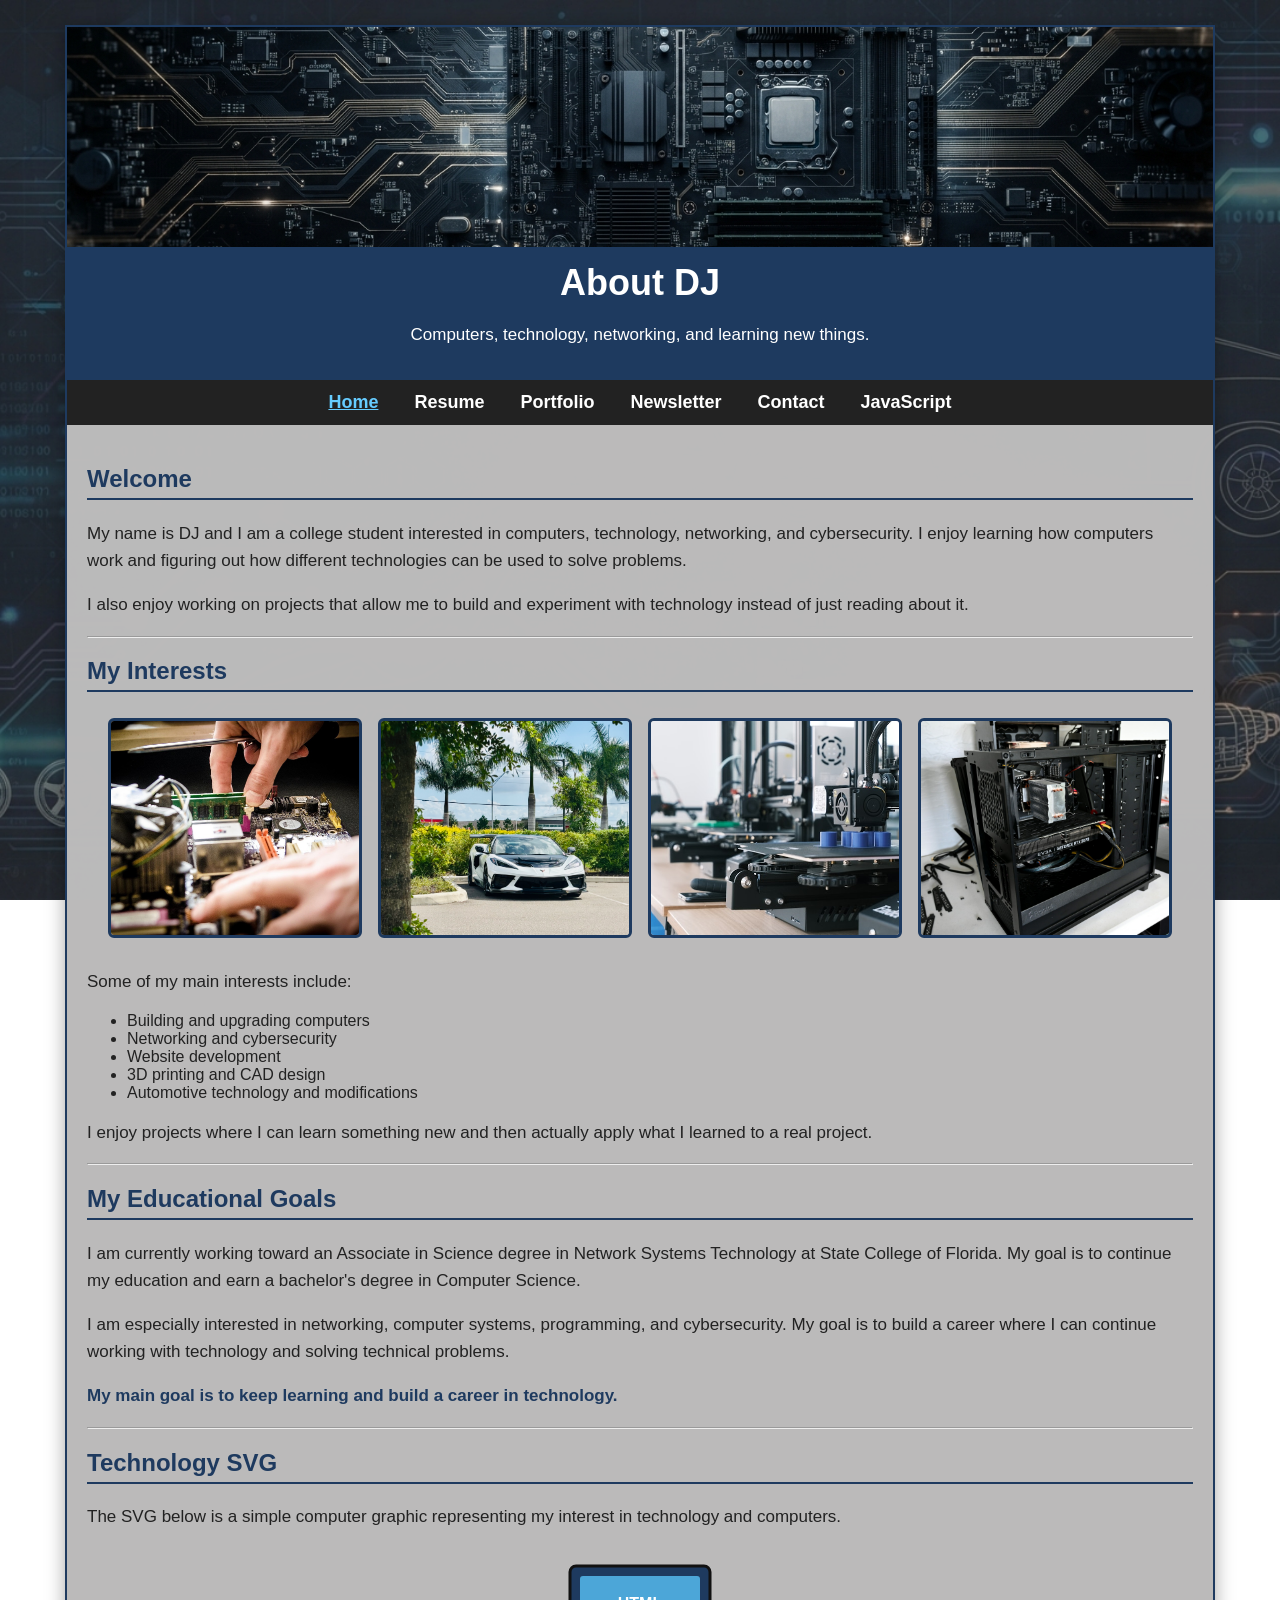
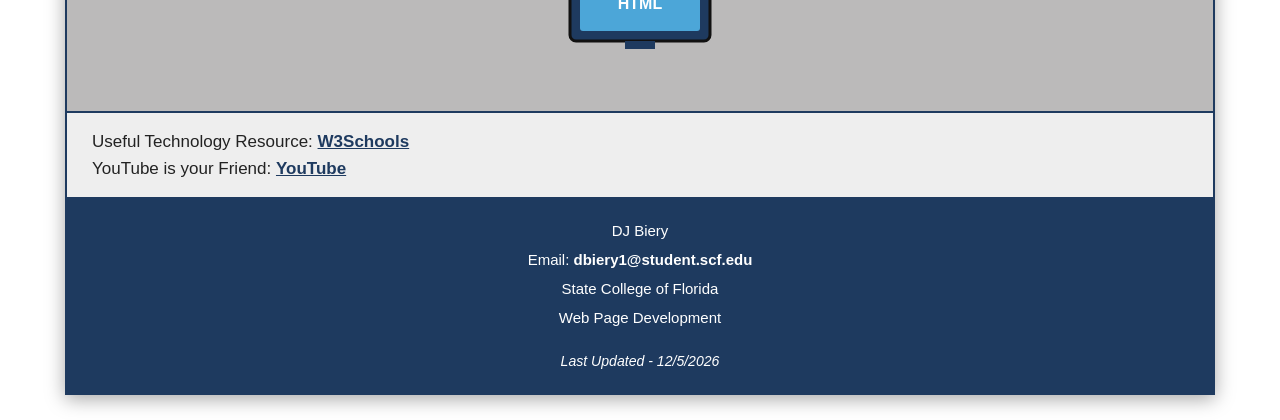
<file: index.html>
<!DOCTYPE html>
<html lang="en">

<head>
    <meta charset="UTF-8">
    <meta name="viewport" content="width=device-width, initial-scale=1.0">

    <meta name="author" content="DJ Biery">
    <meta name="description" content="About DJ, a college student interested in computers, technology, networking, and cybersecurity.">
    <meta name="keywords" content="HTML, web development, computers, technology, cybersecurity">

    <title>About DJ</title>

    <link href="styles.css" rel="stylesheet" type="text/css">
</head>

<body>

    <!-- Main website contents -->
    <div id="wrapper">

        <header id="top">
            <img src="images/technology-foreground.jpg" alt="Technology themed banner">

            <h1>About DJ</h1>

            <p>
                Computers, technology, networking, and learning new things.
            </p>
        </header>

        <nav>
            <ul>
                <li><a href="index.html" class="selected">Home</a></li>
                <li><a href="resume.html">Resume</a></li>
                <li><a href="portfolio.html">Portfolio</a></li>
                <li><a href="newsletter.html">Newsletter</a></li>
                <li><a href="contact.html">Contact</a></li>
                <li><a href="js.html">JavaScript</a></li>
            </ul>
        </nav>

        <main>

            <!-- Welcome section -->
            <section>
                <h2>Welcome</h2>

                <p>
                    My name is DJ and I am a college student interested in computers,
                    technology, networking, and cybersecurity. I enjoy learning how
                    computers work and figuring out how different technologies can
                    be used to solve problems.
                </p>

                <p>
                    I also enjoy working on projects that allow me to build and
                    experiment with technology instead of just reading about it.
                </p>
            </section>

            <hr>

            <!-- My interests section -->
            <section id="interests">

                <h2>My Interests</h2>

                <div class="interest-images">

                    <a href="images/computer-hardware.jpg">
                       <img src="images/computer-hardware.jpg" alt="Computer hardware">
                     </a>

                     <a href="images/car.jpg">
                        <img src="images/car.jpg" alt="Car representing an interest in automobiles">
                     </a>

                     <a href="images/3d-printing.jpg">
                        <img src="images/3d-printing.jpg" alt="3D printer creating a printed object">
                     </a>

                    <a href="images/computer-technology.jpg">
                        <img src="images/computer-technology.jpg" alt="Computer technology and workstation">
                       </a>


                </div> <!-- close interest-images -->

                <p>
                    Some of my main interests include:
                </p>

                <ul>
                    <li>Building and upgrading computers</li>
                    <li>Networking and cybersecurity</li>
                    <li>Website development</li>
                    <li>3D printing and CAD design</li>
                    <li>Automotive technology and modifications</li>
                </ul>

                <p>
                    I enjoy projects where I can learn something new and then
                    actually apply what I learned to a real project.
                </p>

            </section>

            <hr>

            <!-- Education section -->
            <section id="education">

                <h2>My Educational Goals</h2>

                <p>
                    I am currently working toward an Associate in Science degree
                    in Network Systems Technology at State College of Florida.
                    My goal is to continue my education and earn a bachelor's
                    degree in Computer Science.
                </p>

                <p>
                    I am especially interested in networking, computer systems,
                    programming, and cybersecurity. My goal is to build a career
                    where I can continue working with technology and solving
                    technical problems.
                </p>

                <p>
                    <span class="important">
                        My main goal is to keep learning and build a career in technology.
                    </span>
                </p>

            </section>

            <hr>

            <!-- SVG technology graphic -->
            <section id="technology">

                <h2>Technology SVG</h2>

                <p>
                    The SVG below is a simple computer graphic representing my
                    interest in technology and computers.
                </p>

                <div class="svg-box">

                    <svg class="tech-svg"
                        width="180"
                        height="120"
                        viewBox="0 0 180 120"
                        role="img"
                        aria-label="Computer technology graphic">

                        <title>Computer technology graphic</title>

                        <rect class="svg-screen"
                            x="20"
                            y="15"
                            width="140"
                            height="75"
                            rx="6">
                        </rect>

                        <rect class="svg-display"
                            x="30"
                            y="25"
                            width="120"
                            height="55"
                            rx="3">
                        </rect>

                        <rect class="svg-stand"
                            x="75"
                            y="90"
                            width="30"
                            height="8">
                        </rect>

                        <text class="svg-text"
                            x="90"
                            y="58"
                            text-anchor="middle">
                            HTML
                        </text>

                    </svg>

                </div>

            </section>

        </main>

        <!-- Technology resource -->
        <div id="social">

            <p>
                Useful Technology Resource:
                <a href="https://www.w3schools.com/"
                    target="_blank"
                    rel="noopener">
                    W3Schools
                </a>
            </p>

            <p>
                 YouTube is your Friend:
                <a href="https://youtube.com/"
                    target="_blank"
                    rel="noopener">
                    YouTube
                </a>
            </p>

        </div> <!-- close social -->

        <footer id="contact">

            <p>
                DJ Biery
            </p>

            <p>
                Email: <a href="mailto:dbiery1@student.scf.edu">
                    dbiery1@student.scf.edu
                </a>
            </p>

            <p>
                State College of Florida
            </p>

            <p>
                Web Page Development
            </p>

        <p class="last-updated">
     <script>
        var update = new Date(document.lastModified);

        document.write("Last Updated - " +
            (update.getMonth() + 1) + "/" +
            update.getDate() + "/" +
            update.getFullYear());
     </script>
        </p>
        </footer>

    </div> <!-- close wrapper -->
    
<script src="scripts/site-interactions.js"></script>
</body>
</html>
</file>
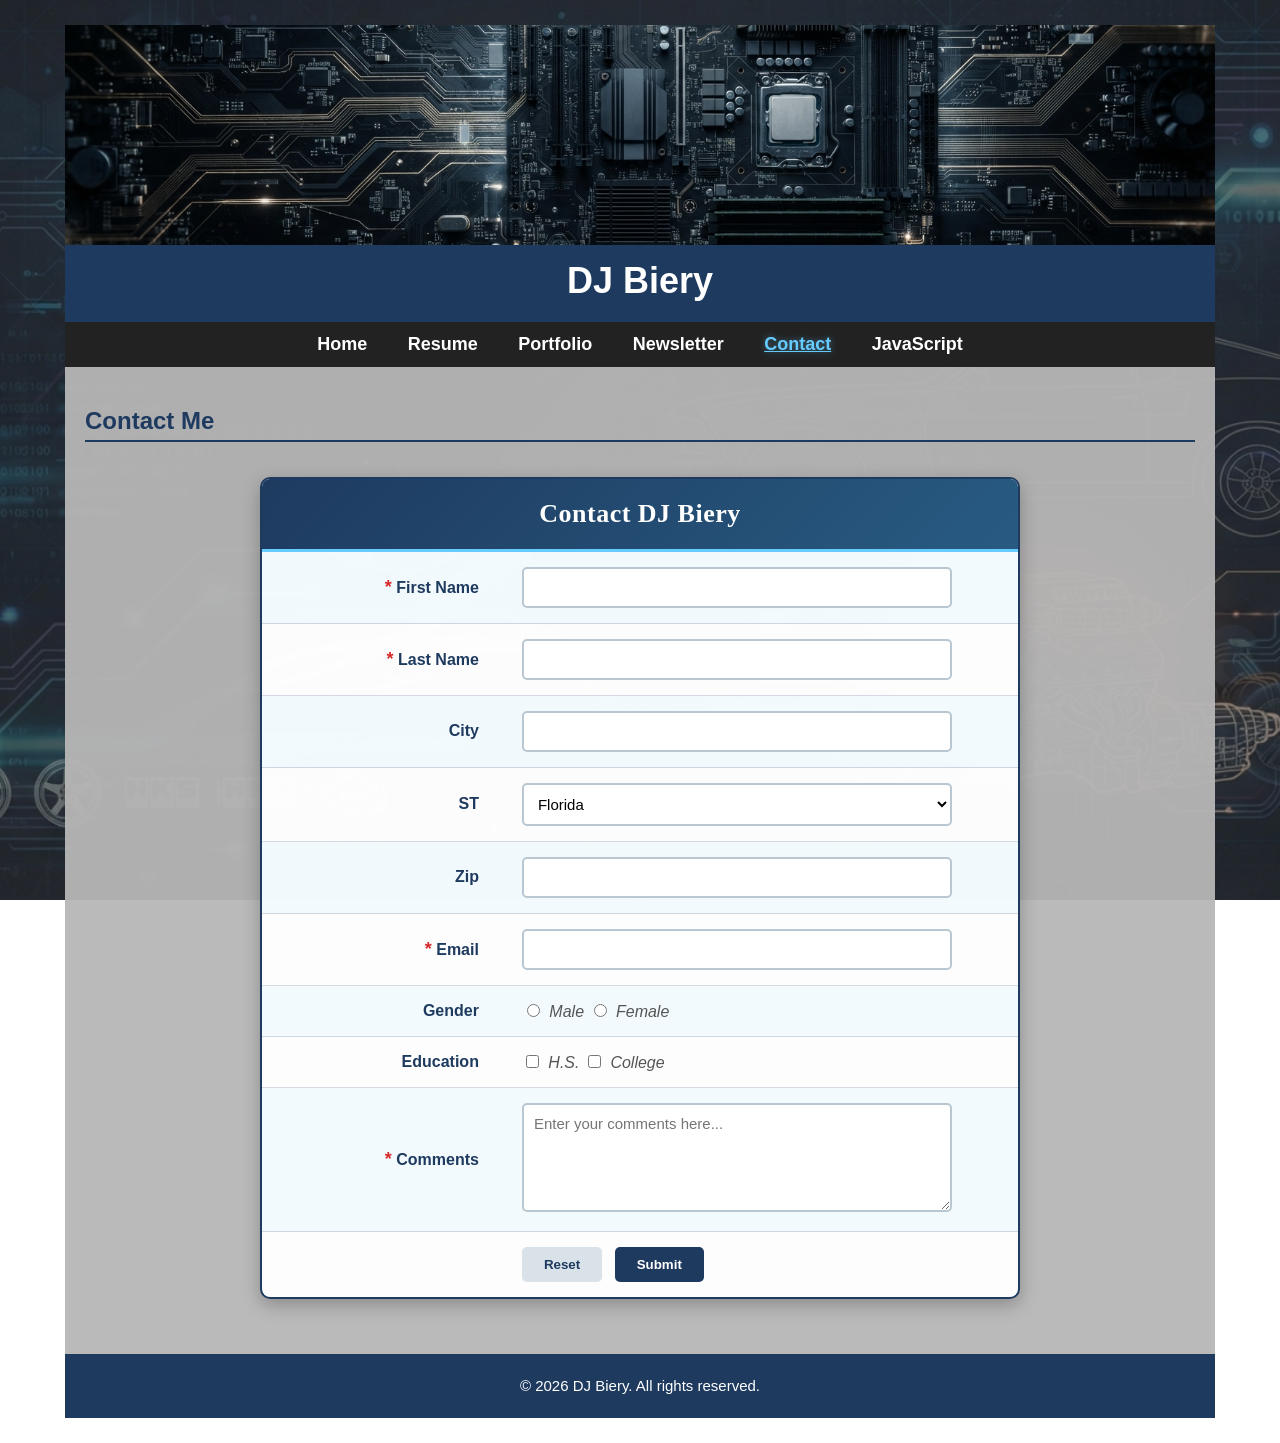
<file: contact.html>
<!DOCTYPE html>
<html lang="en">

<head>
    <meta charset="UTF-8">
    <title>Contact DJ Biery | Web Development Portfolio</title>
    <meta name="author" content="DJ Biery">
    <meta name="description" content="Contact DJ Biery through this web development portfolio contact form.">
    <meta name="viewport" content="width=device-width, initial-scale=1.0">
    <link href="styles.css" rel="stylesheet" type="text/css">
</head>

<body>

<div class="wrapper">

    <header>
        <img src="images/technology-foreground.jpg" alt="Technology themed header image">
        <h1>DJ Biery</h1>
    </header>

    <nav>
        <a href="index.html">Home</a>
        <a href="resume.html">Resume</a>
        <a href="portfolio.html">Portfolio</a>
        <a href="newsletter.html">Newsletter</a>
        <a href="contact.html"><span class="selected">Contact</span></a>
        <a href="js.html">JavaScript</a>
    </nav>

    <main>

        <h2>Contact Me</h2>

        <form name="contactForm" id="contactForm"
              action="https://biersubmit.x10.network/FormProcess.php"
              method="post">

            <table class="contact-table">

                <tr>
                    <th colspan="2">Contact DJ Biery</th>
                </tr>

                <tr>
                    <td class="field-label">
                        <span class="required">*</span>
                        <label for="FirstName">First Name</label>
                    </td>
                    <td>
                        <input type="text" name="FirstName" id="FirstName"
                               size="40" required>
                    </td>
                </tr>

                <tr>
                    <td class="field-label">
                        <span class="required">*</span>
                        <label for="LastName">Last Name</label>
                    </td>
                    <td>
                        <input type="text" name="LastName" id="LastName"
                               size="40" required>
                    </td>
                </tr>

                <tr>
                    <td class="field-label">
                        <label for="City">City</label>
                    </td>
                    <td>
                        <input type="text" name="City" id="City" size="40">
                    </td>
                </tr>

                <tr>
                    <td class="field-label">
                        <label for="State">ST</label>
                    </td>
                    <td>
                        <select name="State" id="State">
                            <option value="FL" selected>Florida</option>
                            <option value="AL">Alabama</option>
                            <option value="AK">Alaska</option>
                            <option value="AZ">Arizona</option>
                            <option value="AR">Arkansas</option>
                            <option value="CA">California</option>
                            <option value="CO">Colorado</option>
                            <option value="CT">Connecticut</option>
                            <option value="DE">Delaware</option>
                            <option value="GA">Georgia</option>
                            <option value="HI">Hawaii</option>
                            <option value="ID">Idaho</option>
                            <option value="IL">Illinois</option>
                            <option value="IN">Indiana</option>
                            <option value="IA">Iowa</option>
                            <option value="KS">Kansas</option>
                            <option value="KY">Kentucky</option>
                            <option value="LA">Louisiana</option>
                            <option value="ME">Maine</option>
                            <option value="MD">Maryland</option>
                            <option value="MA">Massachusetts</option>
                            <option value="MI">Michigan</option>
                            <option value="MN">Minnesota</option>
                            <option value="MS">Mississippi</option>
                            <option value="MO">Missouri</option>
                            <option value="MT">Montana</option>
                            <option value="NE">Nebraska</option>
                            <option value="NV">Nevada</option>
                            <option value="NH">New Hampshire</option>
                            <option value="NJ">New Jersey</option>
                            <option value="NM">New Mexico</option>
                            <option value="NY">New York</option>
                            <option value="NC">North Carolina</option>
                            <option value="ND">North Dakota</option>
                            <option value="OH">Ohio</option>
                            <option value="OK">Oklahoma</option>
                            <option value="OR">Oregon</option>
                            <option value="PA">Pennsylvania</option>
                            <option value="RI">Rhode Island</option>
                            <option value="SC">South Carolina</option>
                            <option value="SD">South Dakota</option>
                            <option value="TN">Tennessee</option>
                            <option value="TX">Texas</option>
                            <option value="UT">Utah</option>
                            <option value="VT">Vermont</option>
                            <option value="VA">Virginia</option>
                            <option value="WA">Washington</option>
                            <option value="WV">West Virginia</option>
                            <option value="WI">Wisconsin</option>
                            <option value="WY">Wyoming</option>
                        </select>
                    </td>
                </tr>

                <tr>
                    <td class="field-label">
                        <label for="Zip">Zip</label>
                    </td>
                    <td>
                        <input type="text" name="Zip" id="Zip"
                               pattern="[0-9]{5}" title="Five digit zip code"
                               maxlength="5" size="10">
                    </td>
                </tr>

                <tr>
                    <td class="field-label">
                        <span class="required">*</span>
                        <label for="Email">Email</label>
                    </td>
                    <td>
                        <input type="email" name="Email" id="Email"
                               size="40" required>
                    </td>
                </tr>

                <tr>
                    <td class="field-label">Gender</td>
                    <td>
                        <input type="radio" name="Gender" id="M" value="M">
                        <label for="M">Male</label>

                        <input type="radio" name="Gender" id="F" value="F">
                        <label for="F">Female</label>
                    </td>
                </tr>

                <tr>
                    <td class="field-label">Education</td>
                    <td>
                        <input type="checkbox" name="Education" id="HS" value="HS">
                        <label for="HS">H.S.</label>

                        <input type="checkbox" name="Education" id="College" value="College">
                        <label for="College">College</label>
                    </td>
                </tr>

                <tr>
                    <td class="field-label">
                        <span class="required">*</span>
                        <label for="Comments">Comments</label>
                    </td>
                    <td>
                        <textarea name="Comments" id="Comments"
                                  rows="5" cols="42"
                                  placeholder="Enter your comments here..."
                                  required></textarea>
                    </td>
                </tr>

                <tr>
                    <td class="field-label"></td>
                    <td>
                        <input type="reset" name="Reset" value="Reset">
                        <input type="submit" value="Submit">
                    </td>
                </tr>

            </table>

        </form>

    </main>

    <footer>
        <p>&copy; 2026 DJ Biery. All rights reserved.</p>
    </footer>

</div> <!-- close wrapper -->
<script src="scripts/site-interactions.js"></script>
</body>
</html>
</file>
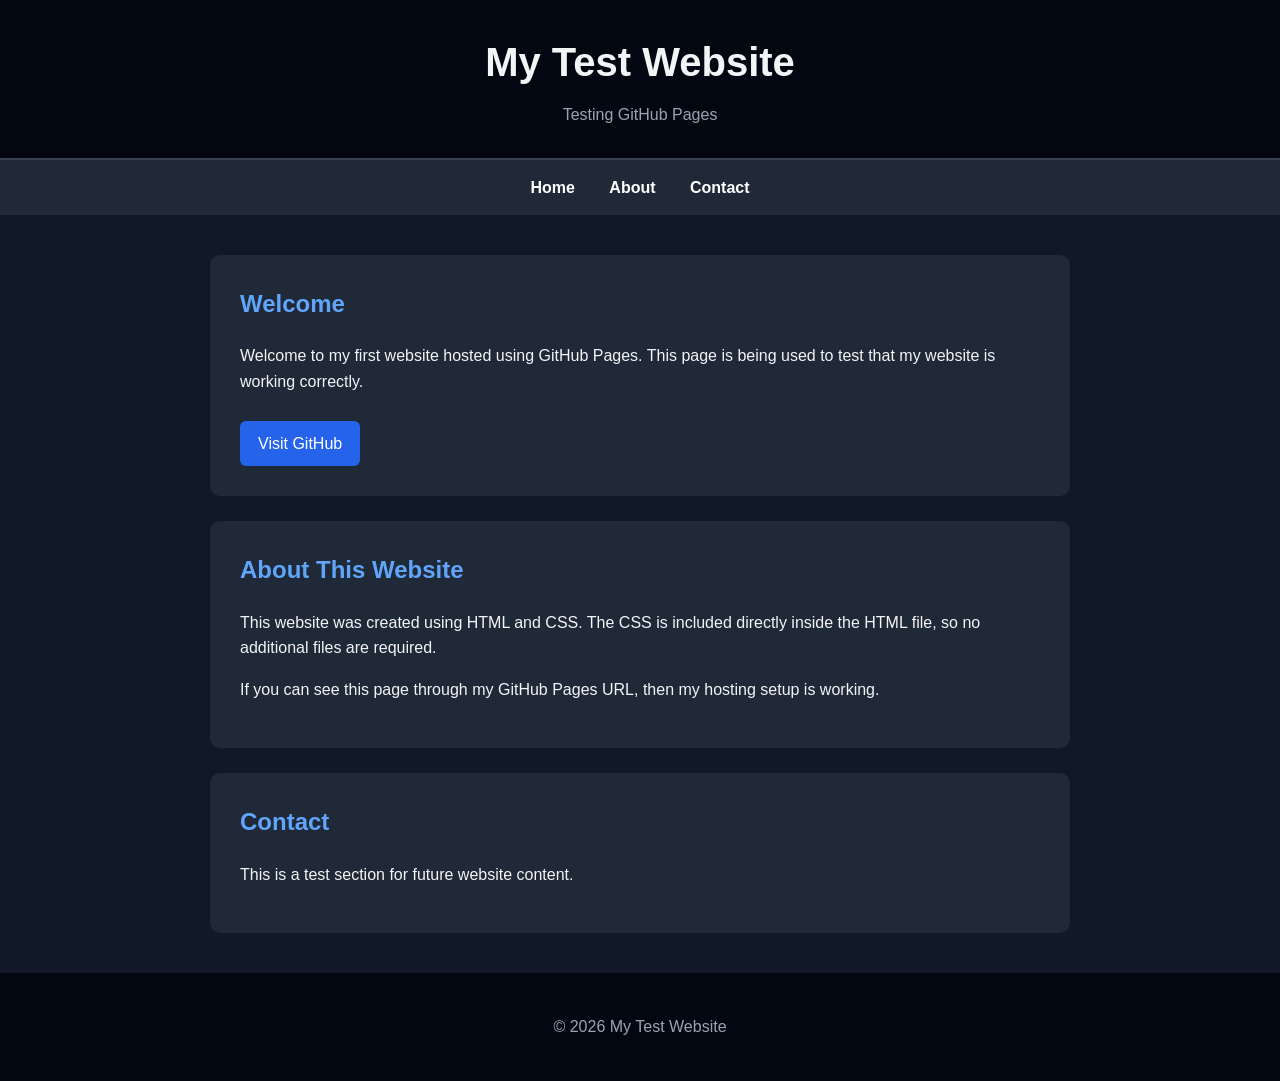
<file: jd.html>
<!DOCTYPE html>
<html lang="en">
<head>
    <meta charset="UTF-8">
    <meta name="viewport" content="width=device-width, initial-scale=1.0">
    <meta name="author" content="Your Name">
    <meta name="description" content="A simple test website for GitHub Pages">

    <title>My Test Website</title>

    <style>
        * {
            box-sizing: border-box;
        }

        body {
            margin: 0;
            font-family: Arial, Helvetica, sans-serif;
            background: #111827;
            color: #f3f4f6;
            line-height: 1.6;
        }

        header {
            background: #030712;
            padding: 30px 20px;
            text-align: center;
            border-bottom: 2px solid #374151;
        }

        header h1 {
            margin: 0;
            font-size: 2.5rem;
        }

        header p {
            margin: 8px 0 0;
            color: #9ca3af;
        }

        nav {
            background: #1f2937;
            text-align: center;
            padding: 15px;
        }

        nav a {
            color: #ffffff;
            text-decoration: none;
            margin: 0 15px;
            font-weight: bold;
        }

        nav a:hover {
            text-decoration: underline;
        }

        main {
            max-width: 900px;
            margin: 40px auto;
            padding: 0 20px;
        }

        section {
            background: #1f2937;
            padding: 30px;
            margin-bottom: 25px;
            border-radius: 10px;
        }

        section h2 {
            margin-top: 0;
            color: #60a5fa;
        }

        .button {
            display: inline-block;
            margin-top: 10px;
            padding: 10px 18px;
            background: #2563eb;
            color: white;
            text-decoration: none;
            border-radius: 6px;
        }

        .button:hover {
            background: #1d4ed8;
        }

        footer {
            text-align: center;
            padding: 25px;
            background: #030712;
            color: #9ca3af;
            margin-top: 40px;
        }
    </style>
</head>

<body>

    <header>
        <h1>My Test Website</h1>
        <p>Testing GitHub Pages</p>
    </header>

    <nav>
        <a href="#home">Home</a>
        <a href="#about">About</a>
        <a href="#contact">Contact</a>
    </nav>

    <main>

        <section id="home">
            <h2>Welcome</h2>
            <p>
                Welcome to my first website hosted using GitHub Pages.
                This page is being used to test that my website is working correctly.
            </p>

            <a class="button" href="https://github.com/" target="_blank">
                Visit GitHub
            </a>
        </section>

        <section id="about">
            <h2>About This Website</h2>
            <p>
                This website was created using HTML and CSS.
                The CSS is included directly inside the HTML file, so no
                additional files are required.
            </p>

            <p>
                If you can see this page through my GitHub Pages URL,
                then my hosting setup is working.
            </p>
        </section>

        <section id="contact">
            <h2>Contact</h2>
            <p>
                This is a test section for future website content.
            </p>
        </section>

    </main>

    <footer>
        <p>&copy; 2026 My Test Website</p>
    </footer>

</body>
</html>
</file>
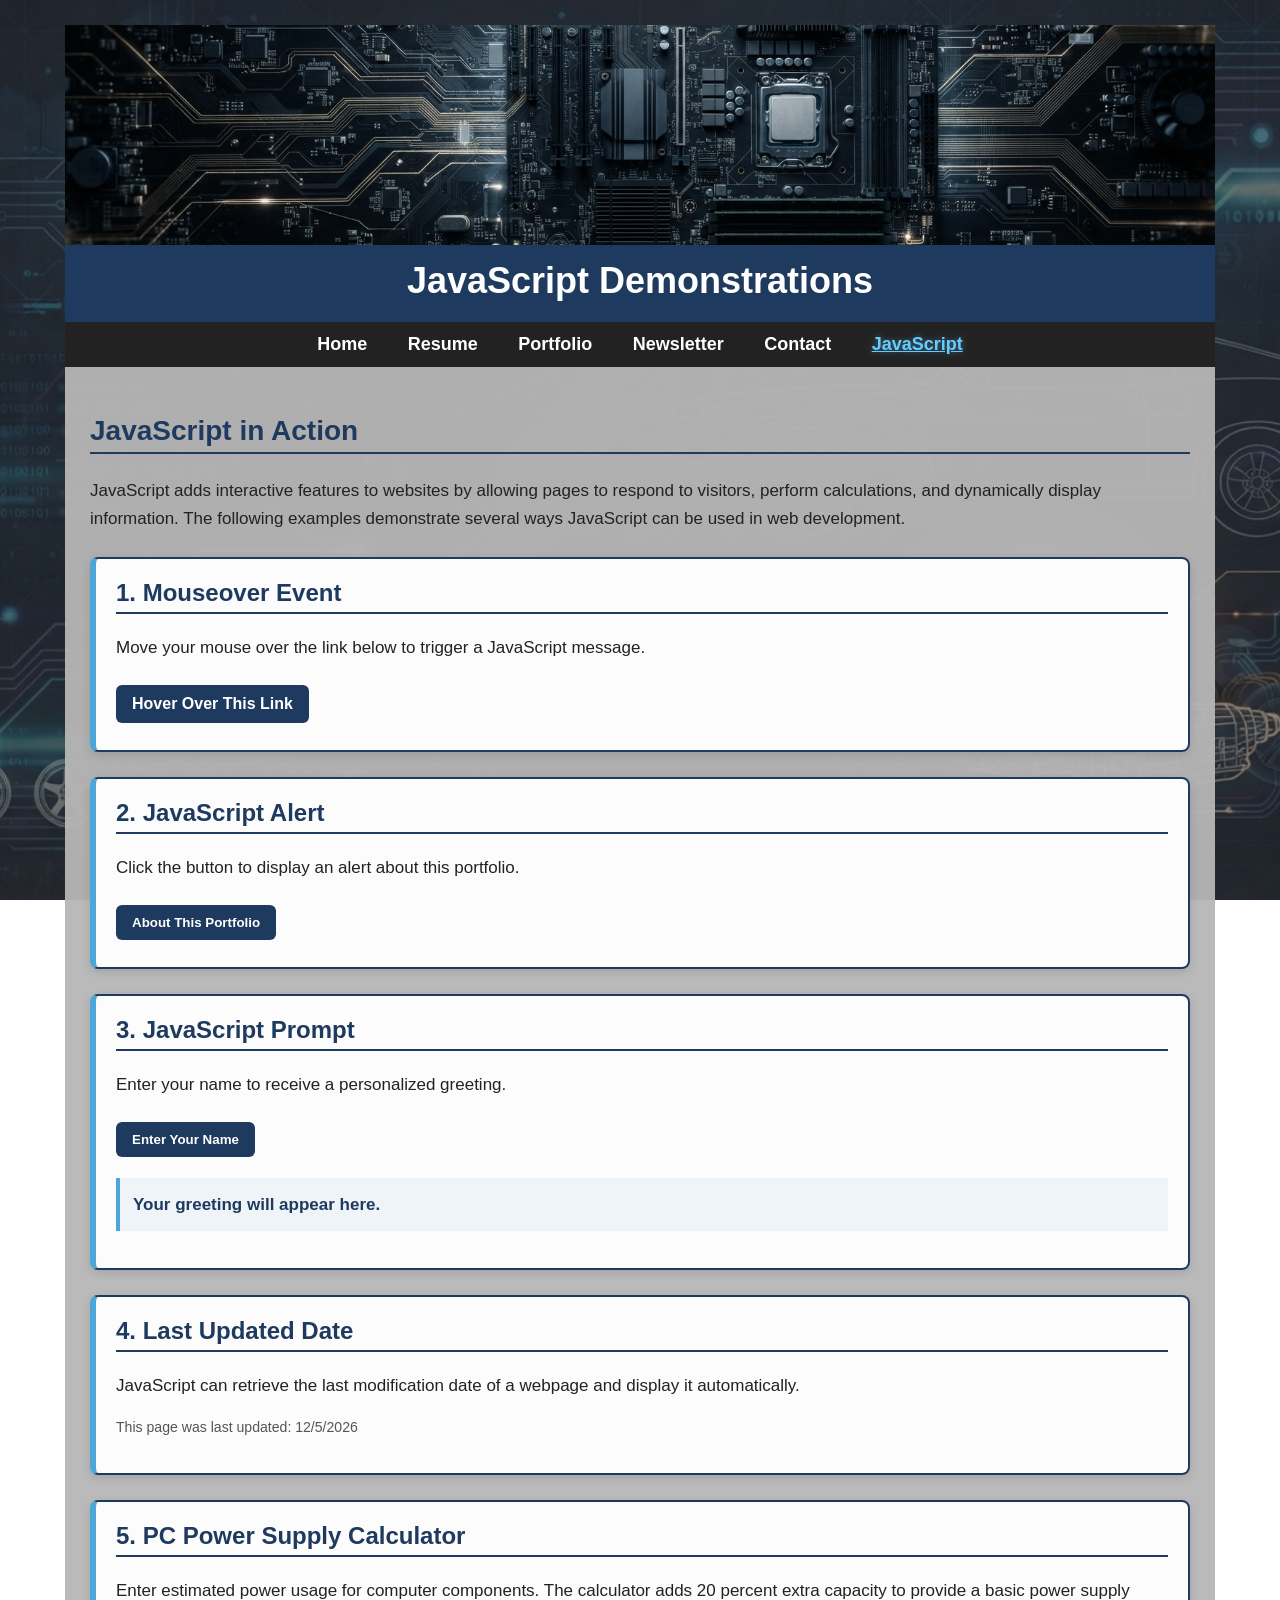
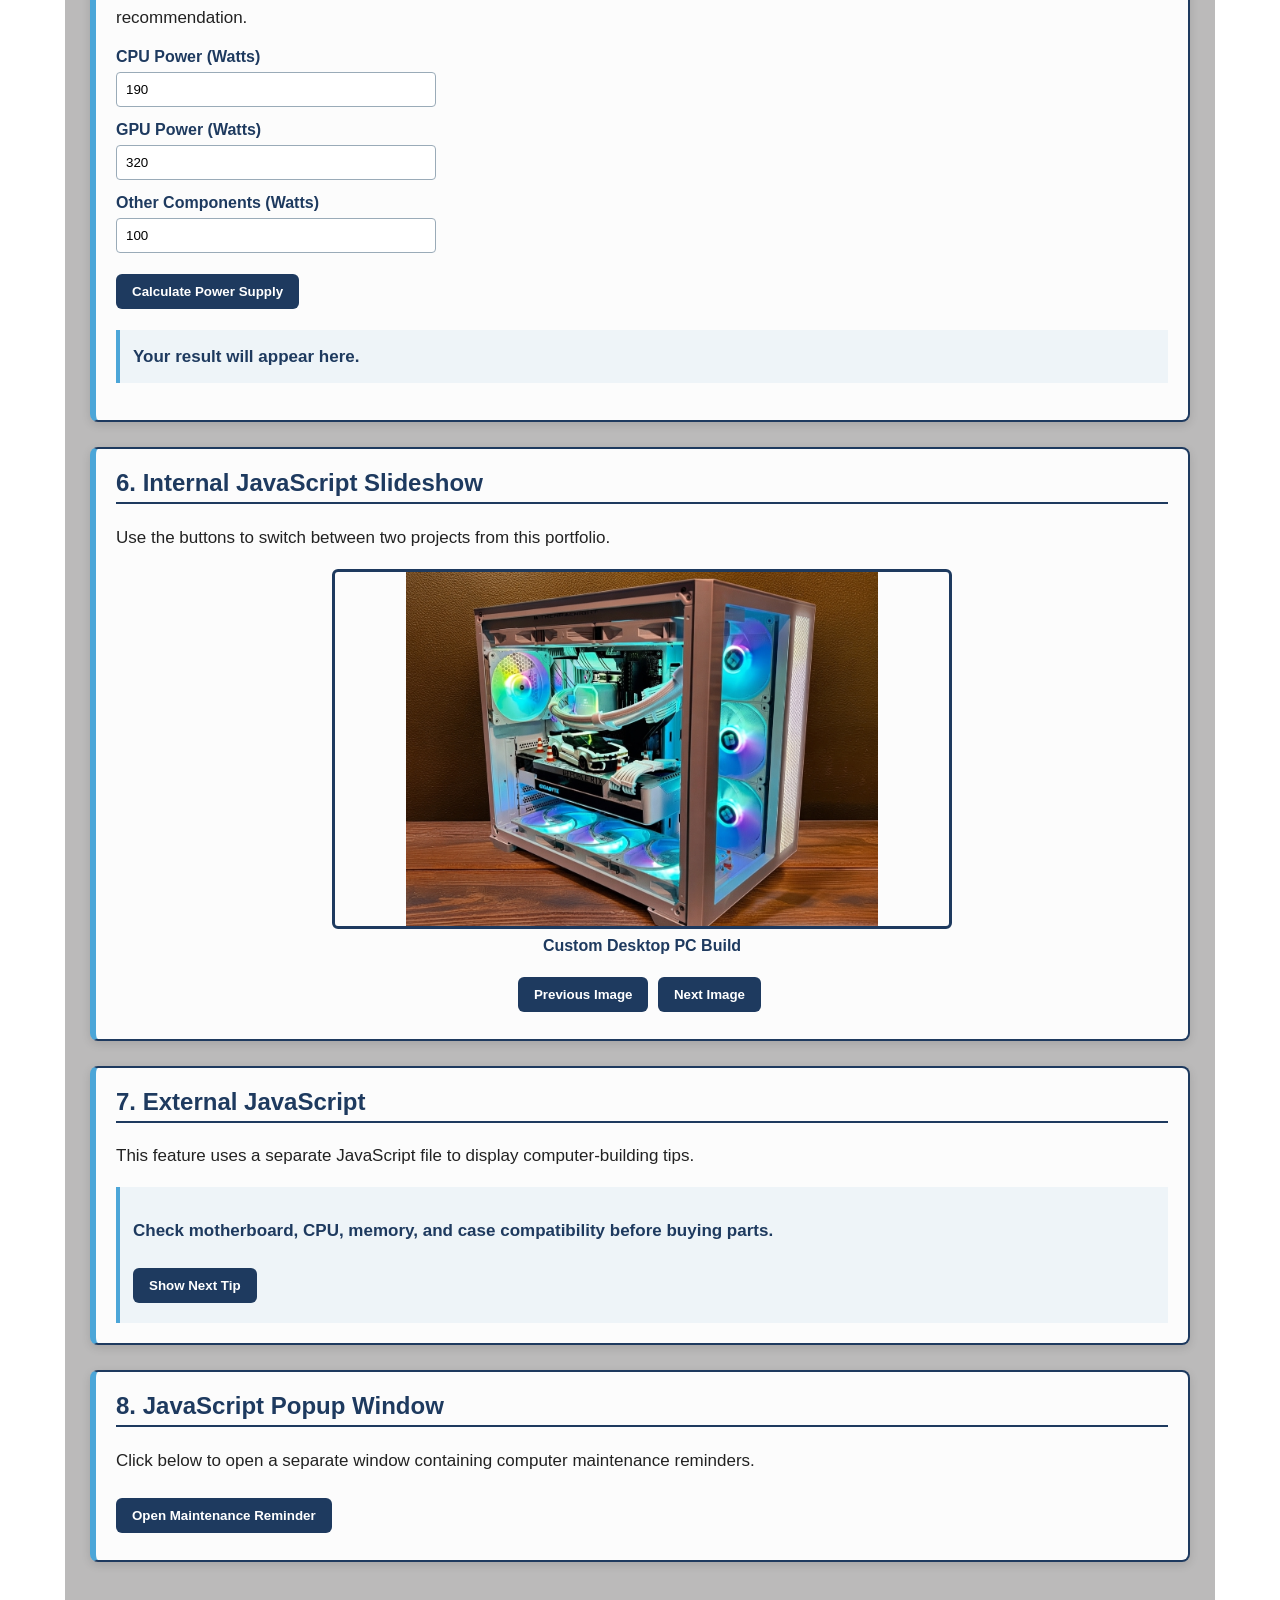
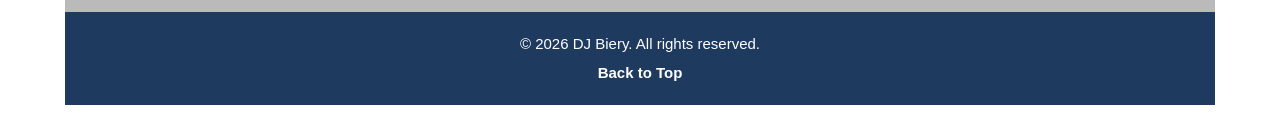
<file: js.html>
<!DOCTYPE html>
<html lang="en">
<head>
    <meta charset="UTF-8">
    <title>JavaScript Demonstrations | DJ Biery</title>
    <meta name="author" content="DJ Biery">
    <meta name="description" content="Interactive JavaScript demonstrations for DJ Biery's technology portfolio.">
    <meta name="viewport" content="width=device-width, initial-scale=1.0">
    <link href="styles.css" rel="stylesheet" type="text/css">
</head>

<body>

<div class="wrapper">

    <header id="top">
        <img src="images/technology-foreground.jpg" alt="Technology themed header image">
        <h1>JavaScript Demonstrations</h1>
    </header>

    <nav>
        <a href="index.html">Home</a>
        <a href="resume.html">Resume</a>
        <a href="portfolio.html">Portfolio</a>
        <a href="newsletter.html">Newsletter</a>
        <a href="contact.html">Contact</a>
        <a href="js.html"><span class="selected">JavaScript</span></a>
    </nav>

    <main class="javascript-main">

        <h2>JavaScript in Action</h2>

        <p>
            JavaScript adds interactive features to websites by allowing
            pages to respond to visitors, perform calculations, and
            dynamically display information. The following examples
            demonstrate several ways JavaScript can be used in web development.
        </p>

        <section class="javascript-example">
            <h2>1. Mouseover Event</h2>
            <p>
                Move your mouse over the link below to trigger a JavaScript
                message.
            </p>
            <a href="#" id="mouseover-alert" class="js-demo-link">
                Hover Over This Link
            </a>
        </section>

        <section class="javascript-example">
            <h2>2. JavaScript Alert</h2>
            <p>
                Click the button to display an alert about this portfolio.
            </p>
            <button type="button" id="alert-button">
                About This Portfolio
            </button>
        </section>

        <section class="javascript-example">
            <h2>3. JavaScript Prompt</h2>
            <p>
                Enter your name to receive a personalized greeting.
            </p>
            <button type="button" id="prompt-button">
                Enter Your Name
            </button>
            <p id="prompt-result" class="js-result">
                Your greeting will appear here.
            </p>
        </section>

        <section class="javascript-example">
            <h2>4. Last Updated Date</h2>
            <p>
                JavaScript can retrieve the last modification date of a
                webpage and display it automatically.
            </p>

            <p class="last-updated">
                <script>
                    var pageUpdate = new Date(document.lastModified);

                    document.write("This page was last updated: " +
                        (pageUpdate.getMonth() + 1) + "/" +
                        pageUpdate.getDate() + "/" +
                        pageUpdate.getFullYear());
                </script>
            </p>
        </section>

        <section class="javascript-example">
            <h2>5. PC Power Supply Calculator</h2>
            <p>
                Enter estimated power usage for computer components.
                The calculator adds 20 percent extra capacity to provide
                a basic power supply recommendation.
            </p>

            <form id="power-form">

                <label for="cpu-watts">CPU Power (Watts)</label>
                <input type="number" id="cpu-watts"
                       min="0" value="190" required>

                <label for="gpu-watts">GPU Power (Watts)</label>
                <input type="number" id="gpu-watts"
                       min="0" value="320" required>

                <label for="other-watts">Other Components (Watts)</label>
                <input type="number" id="other-watts"
                       min="0" value="100" required>

                <button type="submit">Calculate Power Supply</button>

            </form>

            <p id="power-result" class="js-result">
                Your result will appear here.
            </p>
        </section>
<!-- Assignment #6: Internal JavaScript image slideshow. -->
<!-- Source: Original JavaScript written for this assignment. -->
<!-- Purpose: Allows visitors to cycle through portfolio images -->
<!-- using Previous and Next buttons while updating the image caption. -->
        <section class="javascript-example">
            <h2>6. Internal JavaScript Slideshow</h2>
            <p>
                Use the buttons to switch between two projects from
                this portfolio.
            </p>

            <figure class="js-slideshow">
                <img id="project-slide"
                     src="images/portfolio-pc-build.jpg"
                     alt="Custom desktop PC build">

                <figcaption id="project-caption">
                    Custom Desktop PC Build
                </figcaption>
            </figure>

            <div class="js-controls">
                <button type="button" id="previous-slide">
                    Previous Image
                </button>

                <button type="button" id="next-slide">
                    Next Image
                </button>
            </div>

            <script>
                // Internal JavaScript image slideshow.

                var projectImages = [
                    {
                        src: "images/portfolio-pc-build.jpg",
                        alt: "Custom desktop PC build",
                        caption: "Custom Desktop PC Build"
                    },
                    {
                        src: "images/portfolio-home-server.jpg",
                        alt: "Home server and network storage project",
                        caption: "Home Server Project"
                    }
                ];

                var currentProject = 0;

                function showProject(index) {

                    currentProject =
                        (index + projectImages.length) %
                        projectImages.length;

                    document.getElementById("project-slide").src =
                        projectImages[currentProject].src;

                    document.getElementById("project-slide").alt =
                        projectImages[currentProject].alt;

                    document.getElementById("project-caption").textContent =
                        projectImages[currentProject].caption;
                }

                document.getElementById("previous-slide")
                    .addEventListener("click", function() {
                        showProject(currentProject - 1);
                    });

                document.getElementById("next-slide")
                    .addEventListener("click", function() {
                        showProject(currentProject + 1);
                    });
            </script>
        </section>

        <section class="javascript-example">
            <h2>7. External JavaScript</h2>
            <p>
                This feature uses a separate JavaScript file to display
                computer-building tips.
            </p>

            <div class="tip-display">
                <p id="pc-tip">Loading a computer-building tip...</p>

                <button type="button" id="next-tip">
                    Show Next Tip
                </button>
            </div>
        </section>

        <section class="javascript-example">
            <h2>8. JavaScript Popup Window</h2>
            <p>
                Click below to open a separate window containing
                computer maintenance reminders.
            </p>

            <button type="button" id="popup-button">
                Open Maintenance Reminder
            </button>
        </section>

    </main>

    <footer>
        <p>&copy; 2026 DJ Biery. All rights reserved.</p>
        <p><a href="#top">Back to Top</a></p>
    </footer>

</div> <!-- close wrapper -->

<script src="scripts/site-interactions.js"></script>

<script>
    // 1. Mouseover event.
    document.getElementById("mouseover-alert")
        .addEventListener("mouseenter", function(event) {

            event.preventDefault();

            if (!this.dataset.alertShown) {
                alert("Welcome to DJ Biery's technology portfolio!");
                this.dataset.alertShown = "true";
            }
        });

    // 2. Alert button.
    document.getElementById("alert-button")
        .addEventListener("click", function() {

            alert("This portfolio highlights my interests in computer hardware, networking, and cybersecurity.");
        });

    // 3. Prompt and personalized response.
    document.getElementById("prompt-button")
        .addEventListener("click", function() {

            var visitorName = prompt("What is your name?");
            var result = document.getElementById("prompt-result");

            if (visitorName === null) {
                result.textContent = "You cancelled the greeting.";
            }
            else if (visitorName.trim() === "") {
                result.textContent = "Please enter a name.";
            }
            else {
                result.textContent =
                    "Welcome, " + visitorName.trim() +
                    "! Thanks for exploring my portfolio.";
            }
        });

    // 5. Power supply calculator.
    document.getElementById("power-form")
        .addEventListener("submit", function(event) {

            event.preventDefault();

            var cpu = Number(document.getElementById("cpu-watts").value);
            var gpu = Number(document.getElementById("gpu-watts").value);
            var other = Number(document.getElementById("other-watts").value);

            var total = cpu + gpu + other;
            var recommended = Math.ceil((total * 1.20) / 50) * 50;

            document.getElementById("power-result").textContent =
                "Estimated system load: " + total +
                " watts. Recommended power supply capacity: " +
                recommended + " watts or higher.";
        });

    // 8. Popup window.
    document.getElementById("popup-button")
        .addEventListener("click", function() {

            var popup = window.open(
                "",
                "maintenanceReminder",
                "width=460,height=320,resizable=yes,scrollbars=yes"
            );

            if (!popup) {
                alert("Your browser blocked the popup. Allow popups and try again.");
                return;
            }

            popup.document.write(
                "<!DOCTYPE html><html lang='en'><head><meta charset='utf-8'>" +
                "<title>PC Maintenance Reminder</title>" +
                "<style>body{font-family:Arial;padding:24px;background:#eef4f8;color:#1e3a5f}" +
                "h1{font-size:24px}li{margin:12px 0}</style></head><body>" +
                "<h1>PC Maintenance Reminder</h1>" +
                "<p>Habits that help keep a computer reliable:</p>" +
                "<ul><li>Clean dust filters and fans.</li>" +
                "<li>Monitor CPU and GPU temperatures.</li>" +
                "<li>Install operating system and driver updates.</li>" +
                "<li>Back up important files regularly.</li></ul>" +
                "</body></html>"
            );

            popup.document.close();
        });
</script>

</body>
</html>
</file>
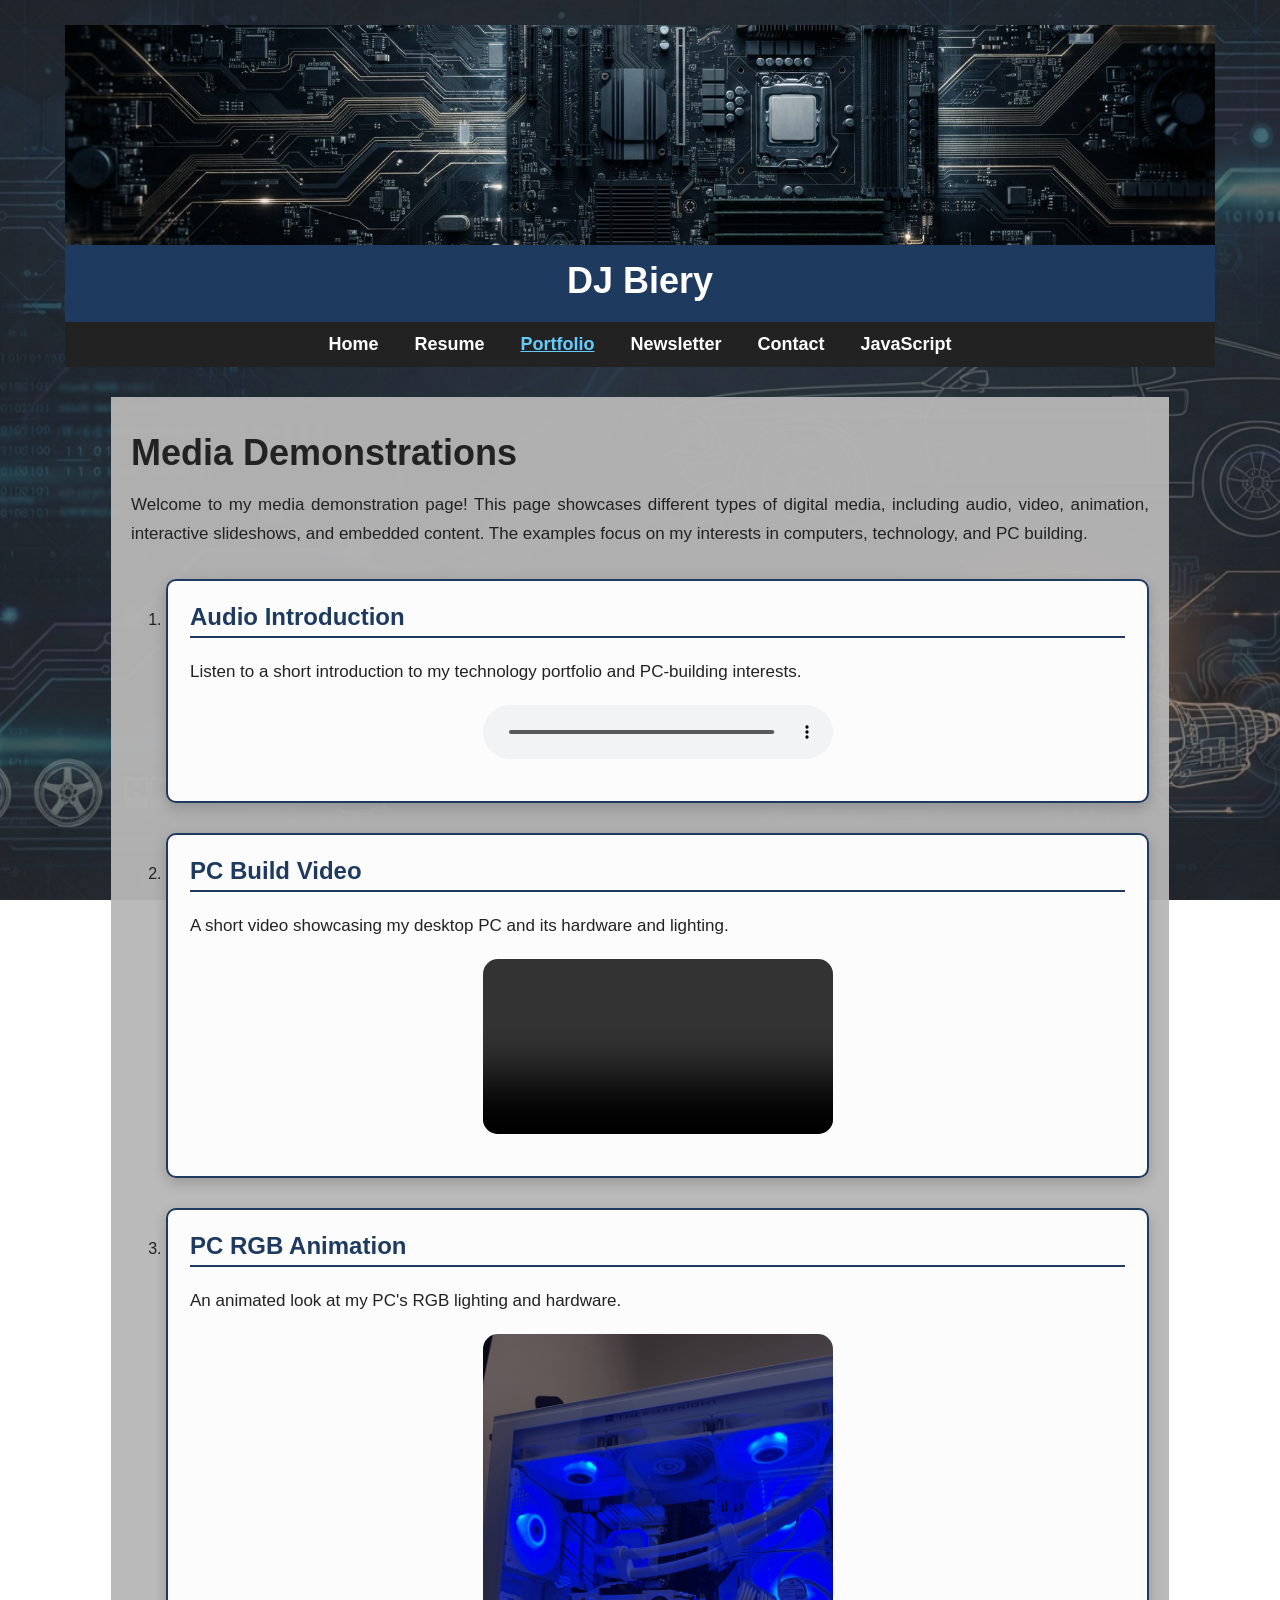
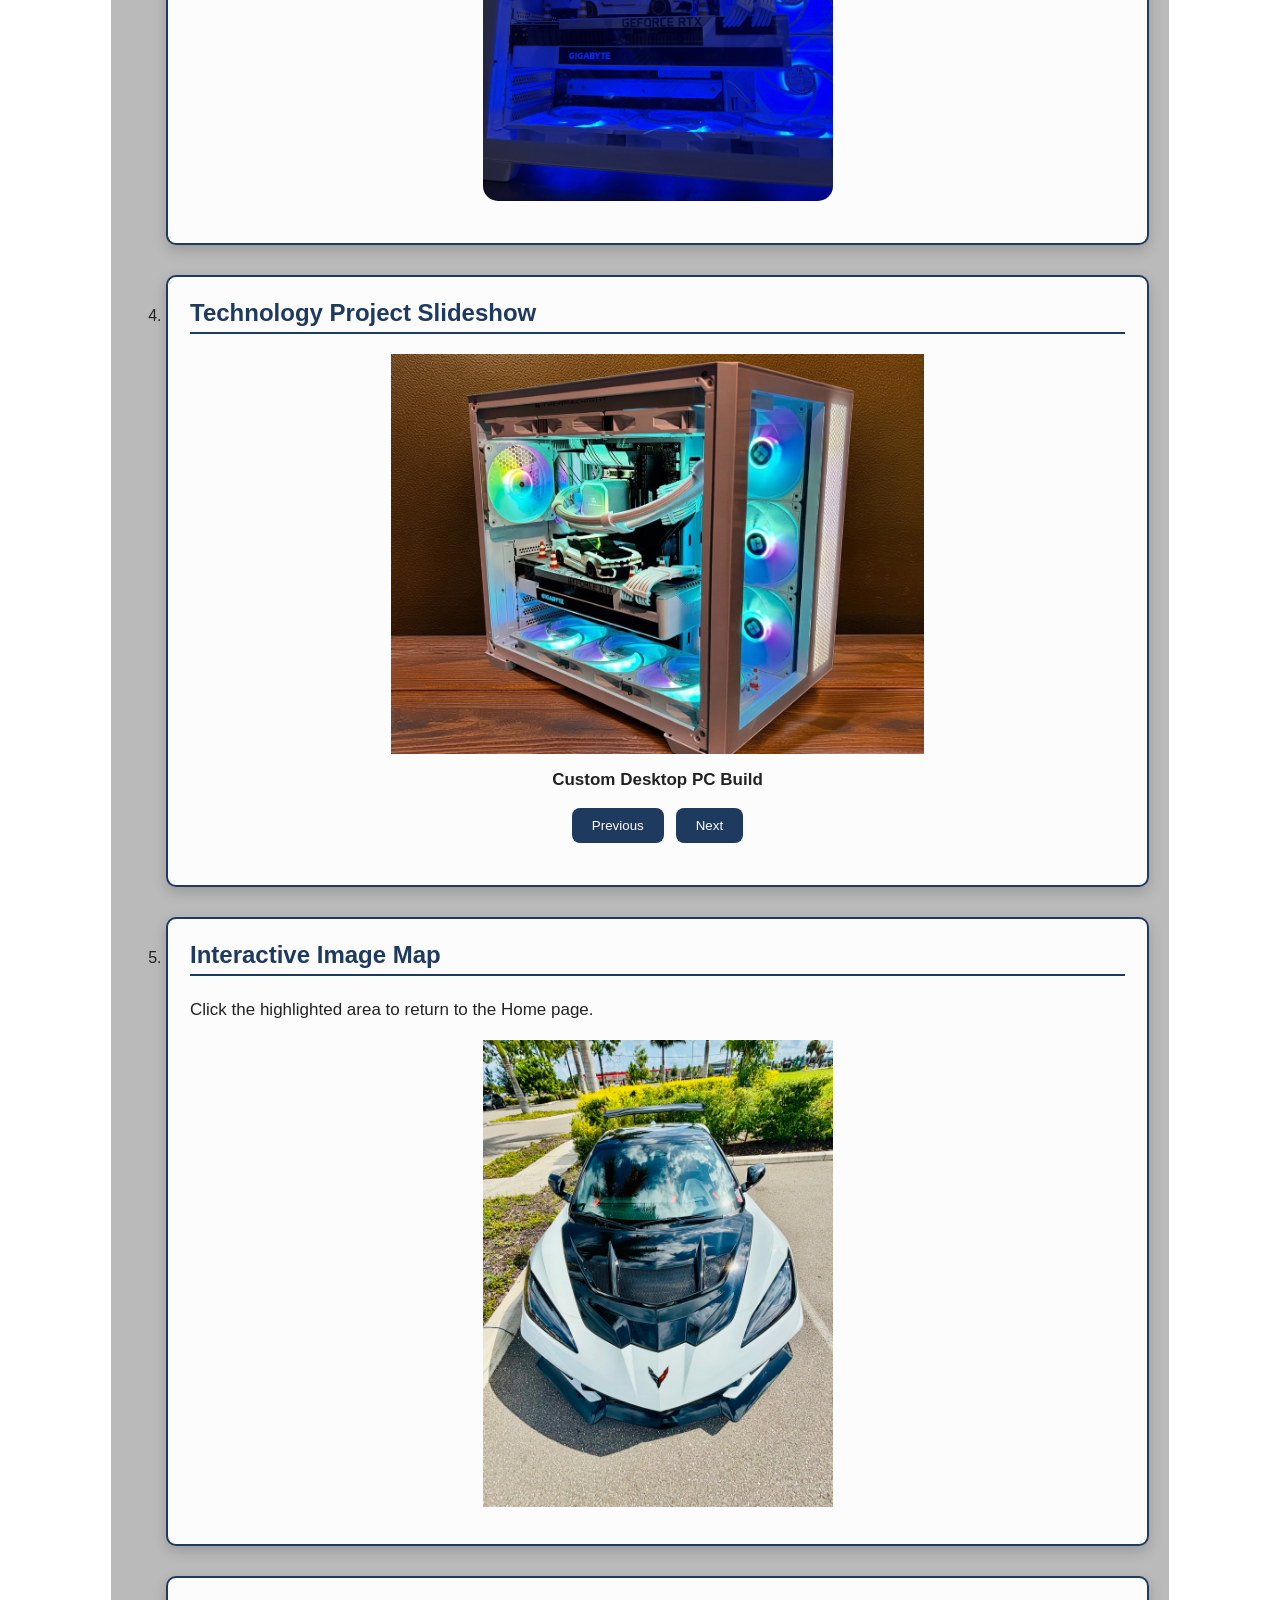
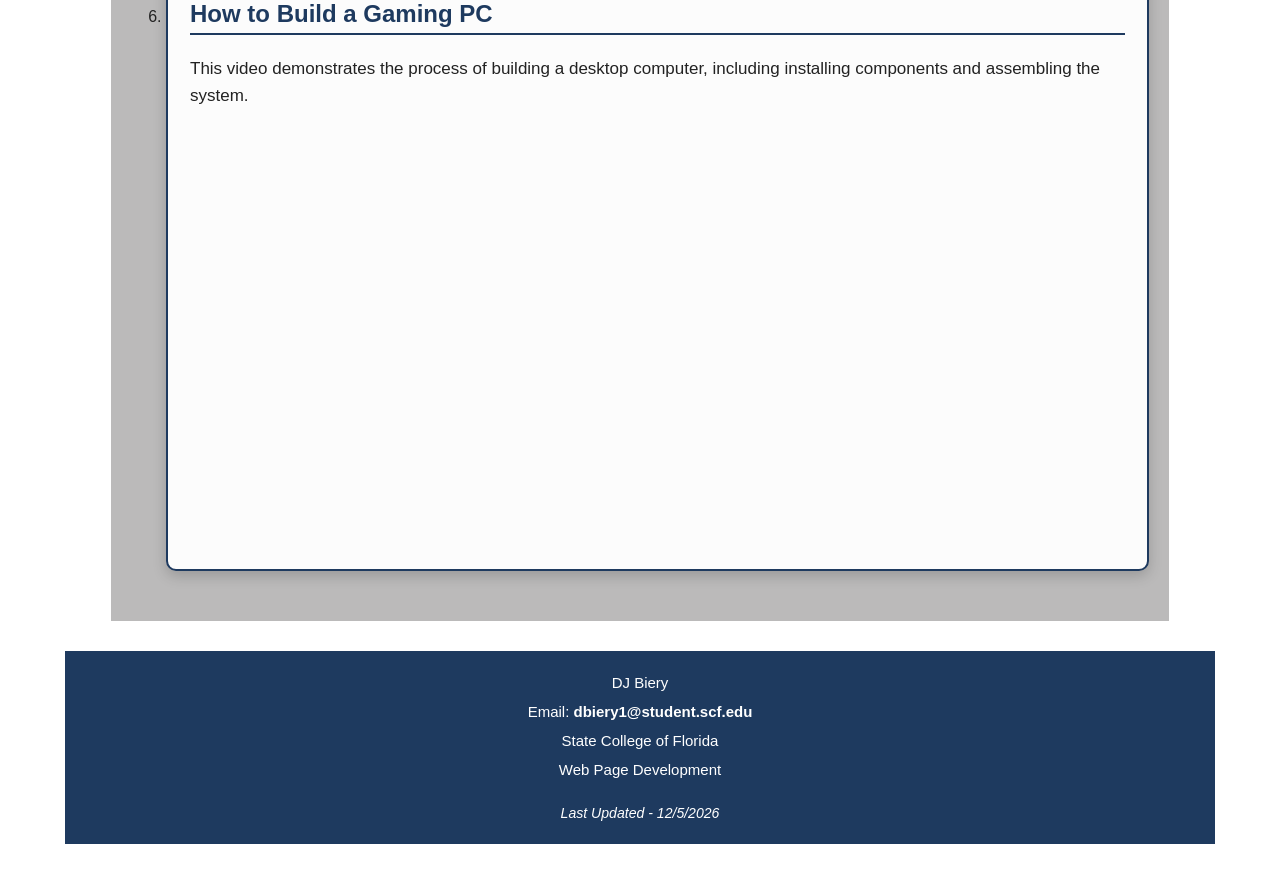
<file: media.html>
<!DOCTYPE html>
<html lang="en">
<head>
    <meta charset="UTF-8">
    <meta name="viewport" content="width=device-width, initial-scale=1.0">

    <title>Media Demonstrations | DJ Biery</title>

    <meta name="description" content="Explore audio, video, animation, slideshows, and other interactive media featuring PC building and technology projects.">

    <meta name="author" content="DJ Biery">

    <link rel="stylesheet" href="styles.css">
    <meta name="referrer" content="strict-origin-when-cross-origin">

</head>

<body>

    <header>
        <img src="images/technology-foreground.jpg"
             alt="Technology themed banner">

        <h1>DJ Biery</h1>
    </header>

    <nav>
        <ul>
            <li><a href="index.html">Home</a></li>
            <li><a href="resume.html">Resume</a></li>
            <li><a href="portfolio.html" class="selected">Portfolio</a></li>
            <li><a href="newsletter.html">Newsletter</a></li>
            <li><a href="contact.html">Contact</a></li>
            <li><a href="js.html">JavaScript</a></li>
        </ul>
    </nav>


<main class="media-main">

    <h1>Media Demonstrations</h1>

    <p class="media-intro">
        Welcome to my media demonstration page! This page showcases
        different types of digital media, including audio, video,
        animation, interactive slideshows, and embedded content.
        The examples focus on my interests in computers, technology,
        and PC building.
    </p>

    <ol class="media-list">

        <!-- 1. Audio -->
        <li>
            <h2>Audio Introduction</h2>

            <p>
                Listen to a short introduction to my technology
                portfolio and PC-building interests.
            </p>

            <audio controls>
                <source src="media/welcome-audio.mp3" type="audio/mpeg">
                Your browser does not support the audio player.
            </audio>
        </li>

        <!-- 2. Video -->
        <li>
            <h2>PC Build Video</h2>

            <p>
                A short video showcasing my desktop PC and its
                hardware and lighting.
            </p>

            <video controls>
                <source src="media/pc-walkthrough.mp4" type="video/mp4">
                Your browser does not support the video player.
            </video>
        </li>

        <!-- 3. Animated GIF -->
        <li>
            <h2>PC RGB Animation</h2>

            <p>
                An animated look at my PC's RGB lighting and hardware.
            </p>

            <img
                src="media/rgb-vomit.gif"
                alt="Animated view of my RGB-lit desktop PC"
                class="media-gif">
        </li>

        <!-- 4. Slideshow -->
        <li>
            <h2>Technology Project Slideshow</h2>

            <div class="media-slideshow">
                <img id="media-slide"
                    src="images/portfolio-pc-build.jpg"
                    alt="Custom desktop PC build">

                <p id="media-caption">Custom Desktop PC Build</p>

                <div class="slideshow-controls">
                    <button type="button" id="previous-slide">
                        Previous
                    </button>

                    <button type="button" id="next-slide">
                        Next
                    </button>
                </div>
            </div>
        </li>

        <!-- 5. Image Map -->
        <li>
            <h2>Interactive Image Map</h2>
            <p>Click the highlighted area to return to the Home page.</p>

            <div class="media-map-container">
                <img
                    src="images/CorvetteHood.jpg"
                    alt="Technology image with a clickable Home page hotspot"
                    id="home-map-image">

                <a
                    href="index.html"
                    class="home-map-hotspot"
                    aria-label="Return to Home page"
                    title="Go to Home page"></a>
            </div>
        </li>

        <!-- 6. YouTube -->
        <li>
            <h2>How to Build a Gaming PC</h2>
            <p>This video demonstrates the process of building a desktop computer, including installing components and assembling the system.</p>

            <div class="youtube-container">
            <iframe
                src="https://www.youtube.com/embed/DC-Xn2C_L1U"
                title="How to Build a Gaming PC"
                referrerpolicy="strict-origin-when-cross-origin"
                allow="accelerometer; autoplay; clipboard-write; encrypted-media; gyroscope; picture-in-picture; web-share"
                allowfullscreen>
            </iframe>
            </div>
        </li>

    </ol>

</main>
    


    <footer id="contact">

            <p>
                DJ Biery
            </p>

            <p>
                Email: <a href="mailto:dbiery1@student.scf.edu">
                    dbiery1@student.scf.edu
                </a>
            </p>

            <p>
                State College of Florida
            </p>

            <p>
                Web Page Development
            </p>
        <p class="last-updated">
            <script>
                var update = new Date(document.lastModified);

                document.write("Last Updated - " +
                    (update.getMonth() + 1) + "/" +
                    update.getDate() + "/" +
                    update.getFullYear());
            </script>
        </p>
    </footer>

    <script src="scripts/site-interactions.js"></script>
    <script src="scripts/media-slideshow.js"></script>


</body>

</html>
</file>
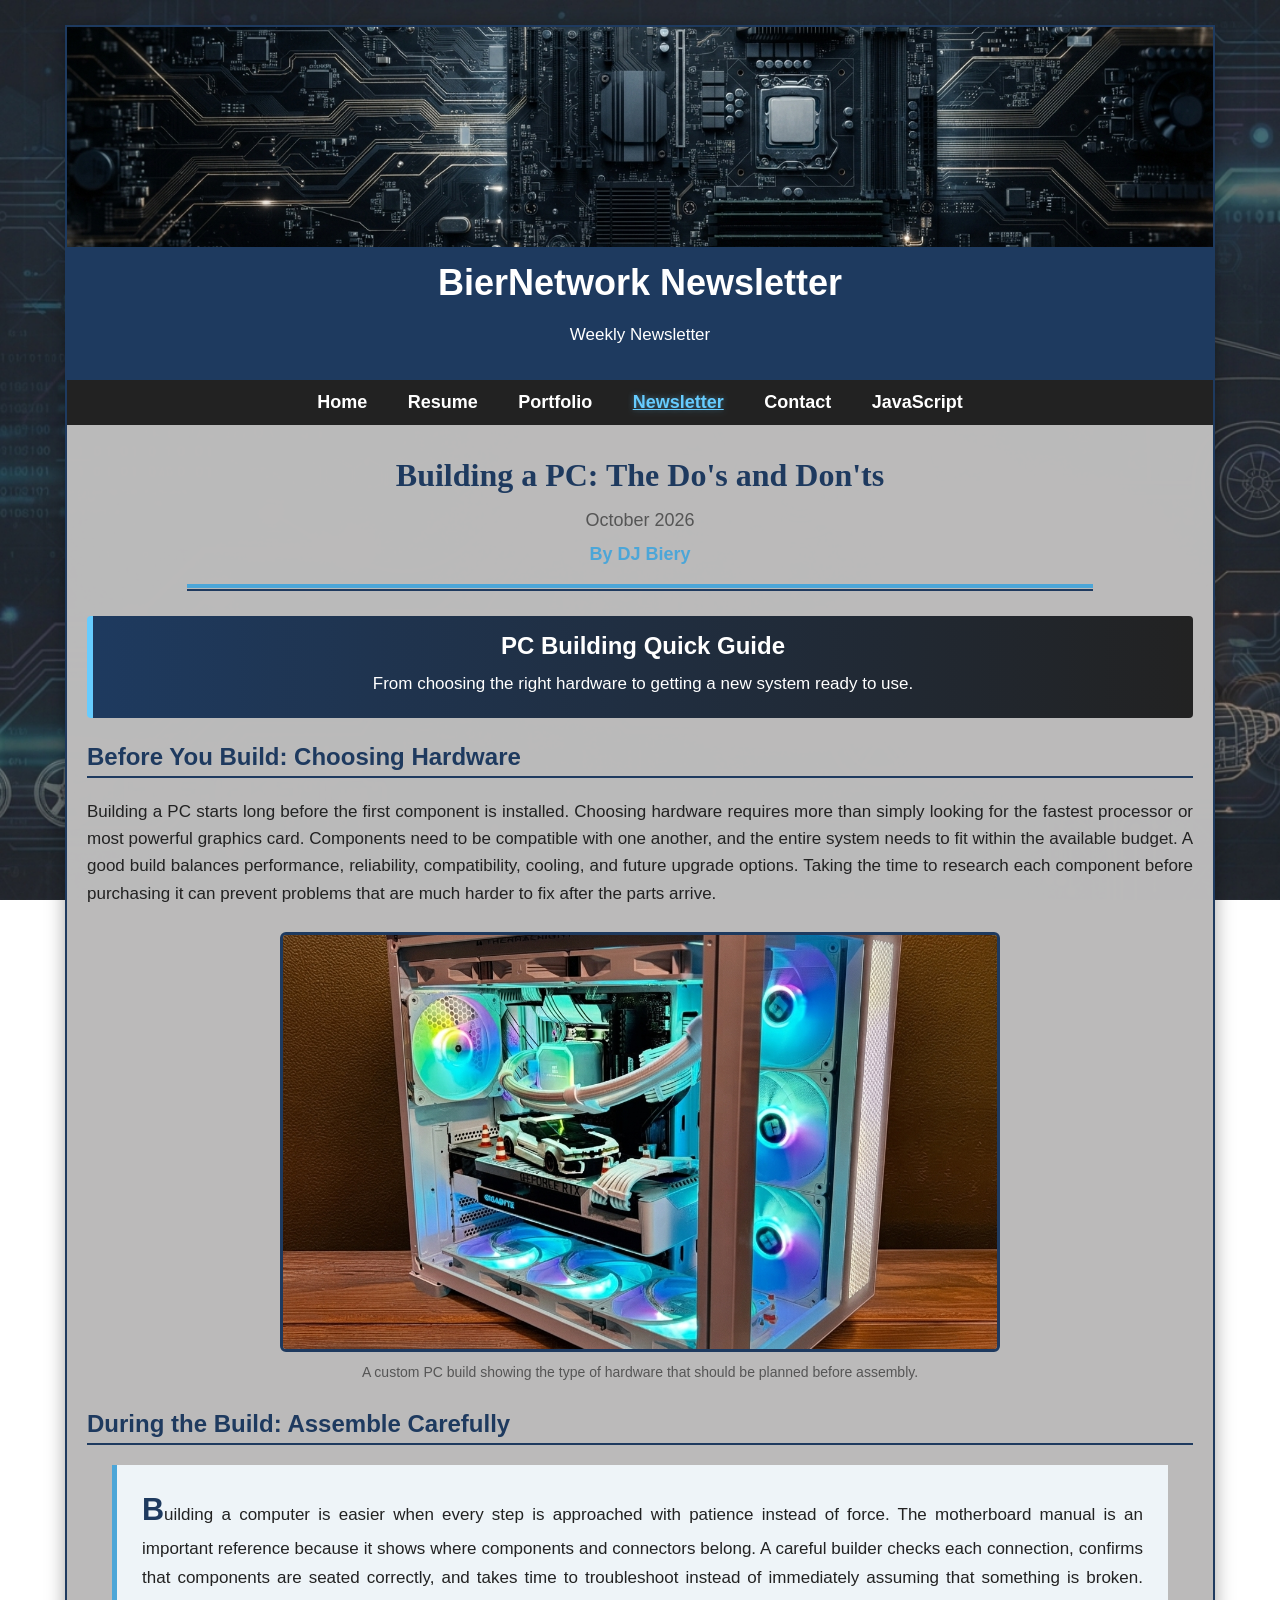
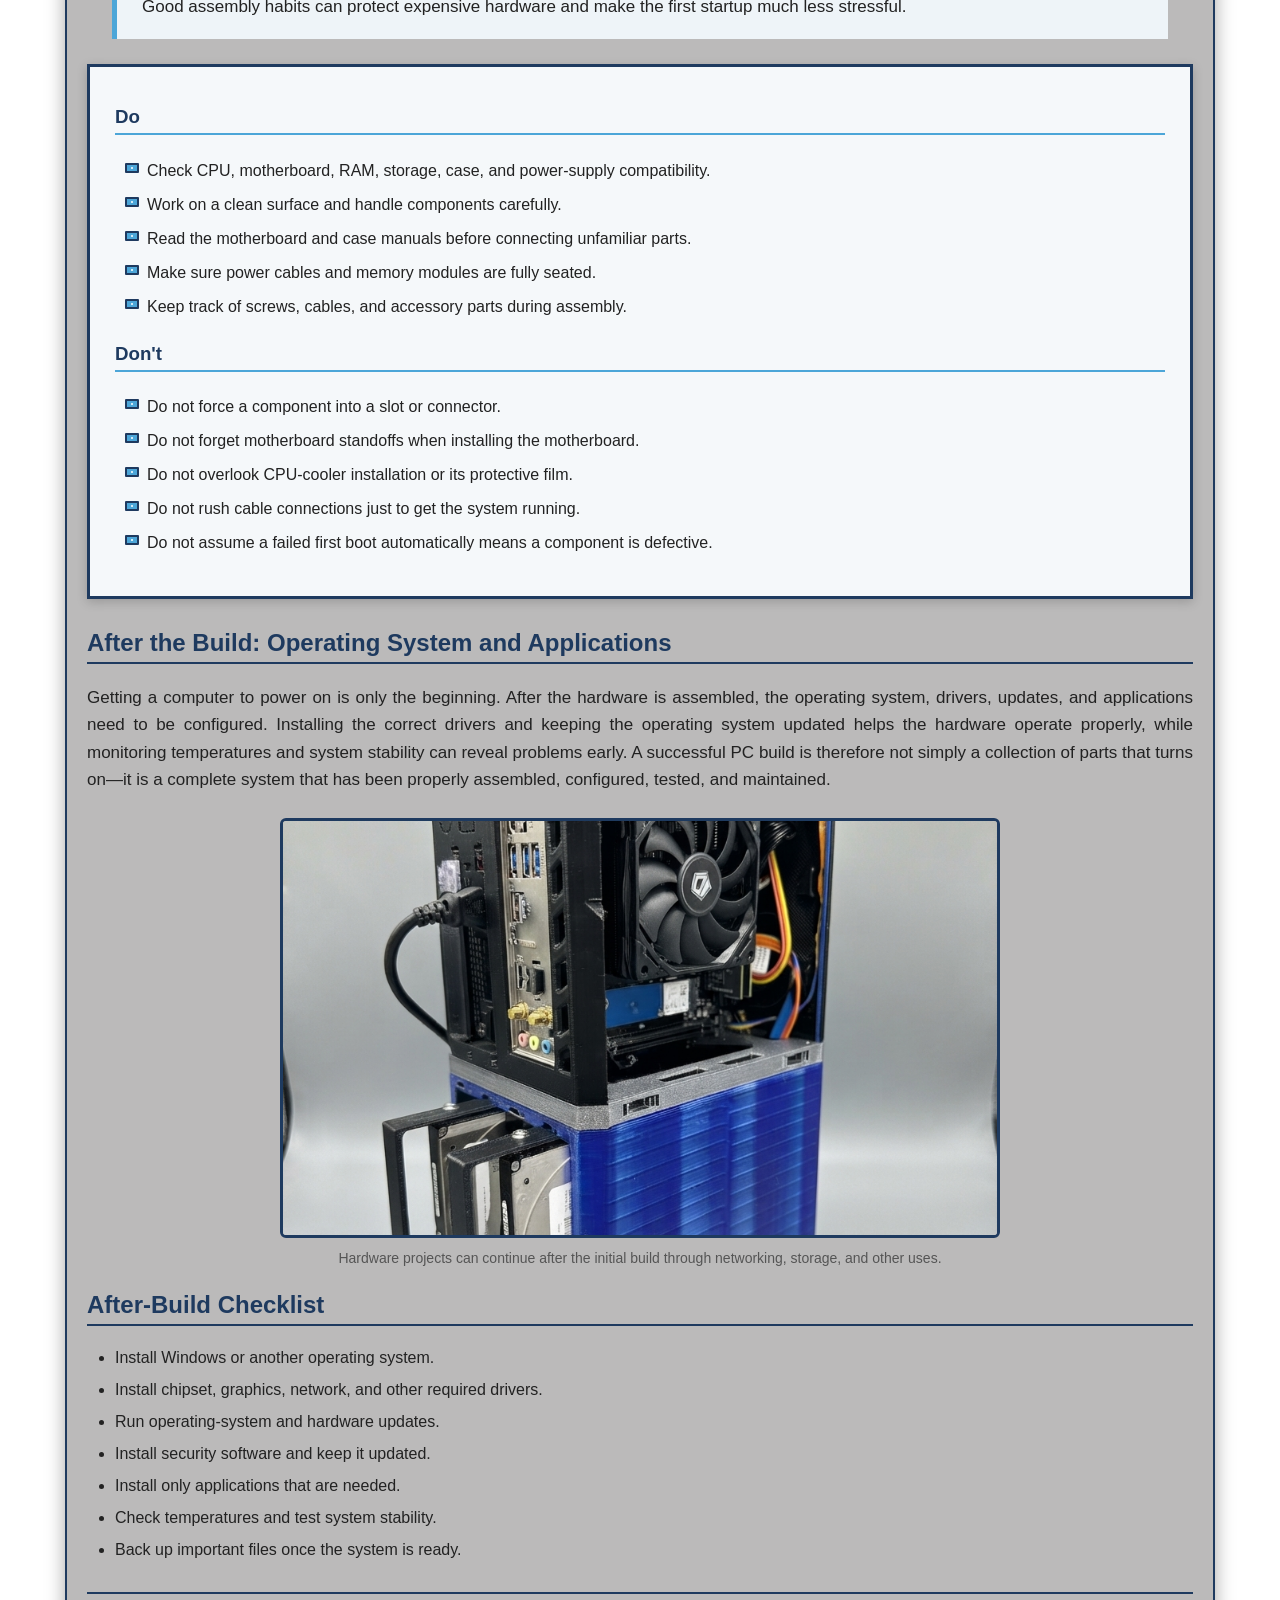
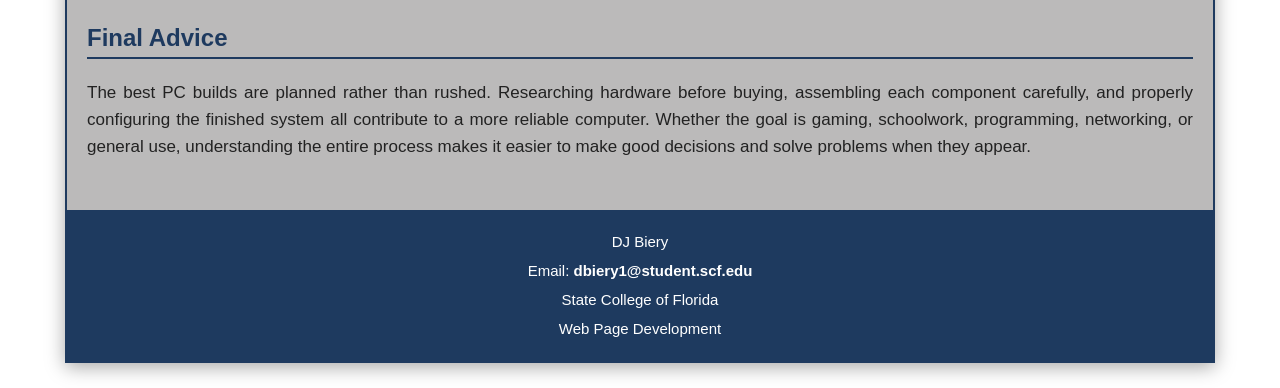
<file: newsletter.html>
<!DOCTYPE html>
<html lang="en">
<head>
    <meta charset="utf-8">
    <title>Building a PC: The Do's and Don'ts | DJ Biery</title>
    <meta name="author" content="DJ Biery">
    <meta name="description" content="A practical newsletter about choosing PC hardware, assembling a computer, and configuring the operating system, drivers, and applications afterward.">
    <meta name="viewport" content="width=device-width, initial-scale=1.0">
    <link href="styles.css" rel="stylesheet" type="text/css">
</head>
<body>
    <div id="wrapper">
        <header id="top">
            <img src="images/technology-foreground.jpg" alt="Technology themed banner">
            <h1>BierNetwork Newsletter</h1>
            <p>Weekly Newsletter</p>
        </header>

        <nav>
            <a href="index.html">Home</a>
            <a href="resume.html">Resume</a>
            <a href="portfolio.html">Portfolio</a>
            <a href="newsletter.html"><span class="selected">Newsletter</span></a>
            <a href="contact.html">Contact</a>
            <a href="js.html">JavaScript</a>
            
        </nav>

        <main>
            <section class="newsletter-heading">
                <p class="newsletter-title">Building a PC: The Do's and Don'ts</p>
                <p class="newsletter-date">October 2026</p>
                <p class="newsletter-byline">By DJ Biery</p>
                <hr>
            </section>

            <section class="newsletter-infobar">
                <h2>PC Building Quick Guide</h2>
                <p>From choosing the right hardware to getting a new system ready to use.</p>
            </section>

            <section class="newsletter-intro">
                <h2>Before You Build: Choosing Hardware</h2>
                <p>Building a PC starts long before the first component is installed. Choosing hardware requires more than simply looking for the fastest processor or most powerful graphics card. Components need to be compatible with one another, and the entire system needs to fit within the available budget. A good build balances performance, reliability, compatibility, cooling, and future upgrade options. Taking the time to research each component before purchasing it can prevent problems that are much harder to fix after the parts arrive.</p>

                <figure class="newsletter-image">
                    <img src="images/portfolio-pc-build.jpg" alt="Custom PC build">
                    <figcaption>A custom PC build showing the type of hardware that should be planned before assembly.</figcaption>
                </figure>
            </section>

            <section class="newsletter-build">
                <h2>During the Build: Assemble Carefully</h2>
                <blockquote>Building a computer is easier when every step is approached with patience instead of force. The motherboard manual is an important reference because it shows where components and connectors belong. A careful builder checks each connection, confirms that components are seated correctly, and takes time to troubleshoot instead of immediately assuming that something is broken. Good assembly habits can protect expensive hardware and make the first startup much less stressful.</blockquote>

                <div class="box">
                    <h3>Do</h3>
                    <ul class="pc-checklist">
                        <li>Check CPU, motherboard, RAM, storage, case, and power-supply compatibility.</li>
                        <li>Work on a clean surface and handle components carefully.</li>
                        <li>Read the motherboard and case manuals before connecting unfamiliar parts.</li>
                        <li>Make sure power cables and memory modules are fully seated.</li>
                        <li>Keep track of screws, cables, and accessory parts during assembly.</li>
                    </ul>

                    <h3>Don't</h3>
                    <ul class="pc-checklist">
                        <li>Do not force a component into a slot or connector.</li>
                        <li>Do not forget motherboard standoffs when installing the motherboard.</li>
                        <li>Do not overlook CPU-cooler installation or its protective film.</li>
                        <li>Do not rush cable connections just to get the system running.</li>
                        <li>Do not assume a failed first boot automatically means a component is defective.</li>
                    </ul>
                </div>
            </section>

            <section class="newsletter-after">
                <h2>After the Build: Operating System and Applications</h2>
                <p>Getting a computer to power on is only the beginning. After the hardware is assembled, the operating system, drivers, updates, and applications need to be configured. Installing the correct drivers and keeping the operating system updated helps the hardware operate properly, while monitoring temperatures and system stability can reveal problems early. A successful PC build is therefore not simply a collection of parts that turns on—it is a complete system that has been properly assembled, configured, tested, and maintained.</p>

                <figure class="newsletter-image">
                    <img src="images/portfolio-home-server.jpg" alt="Home computer server project">
                    <figcaption>Hardware projects can continue after the initial build through networking, storage, and other uses.</figcaption>
                </figure>

                <h2>After-Build Checklist</h2>
                <ul class="after-list">
                    <li>Install Windows or another operating system.</li>
                    <li>Install chipset, graphics, network, and other required drivers.</li>
                    <li>Run operating-system and hardware updates.</li>
                    <li>Install security software and keep it updated.</li>
                    <li>Install only applications that are needed.</li>
                    <li>Check temperatures and test system stability.</li>
                    <li>Back up important files once the system is ready.</li>
                </ul>
            </section>

            <section class="newsletter-final">
                <h2>Final Advice</h2>
                <p>The best PC builds are planned rather than rushed. Researching hardware before buying, assembling each component carefully, and properly configuring the finished system all contribute to a more reliable computer. Whether the goal is gaming, schoolwork, programming, networking, or general use, understanding the entire process makes it easier to make good decisions and solve problems when they appear.</p>
            </section>
        </main>

                <footer id="contact">

            <p>
                DJ Biery
            </p>

            <p>
                Email: <a href="mailto:dbiery1@student.scf.edu">
                    dbiery1@student.scf.edu
                </a>
            </p>

            <p>
                State College of Florida
            </p>

            <p>
                Web Page Development
            </p>

        </footer>

    </div> <!-- close wrapper -->
<script src="scripts/site-interactions.js"></script>
</body>
</html>
</file>
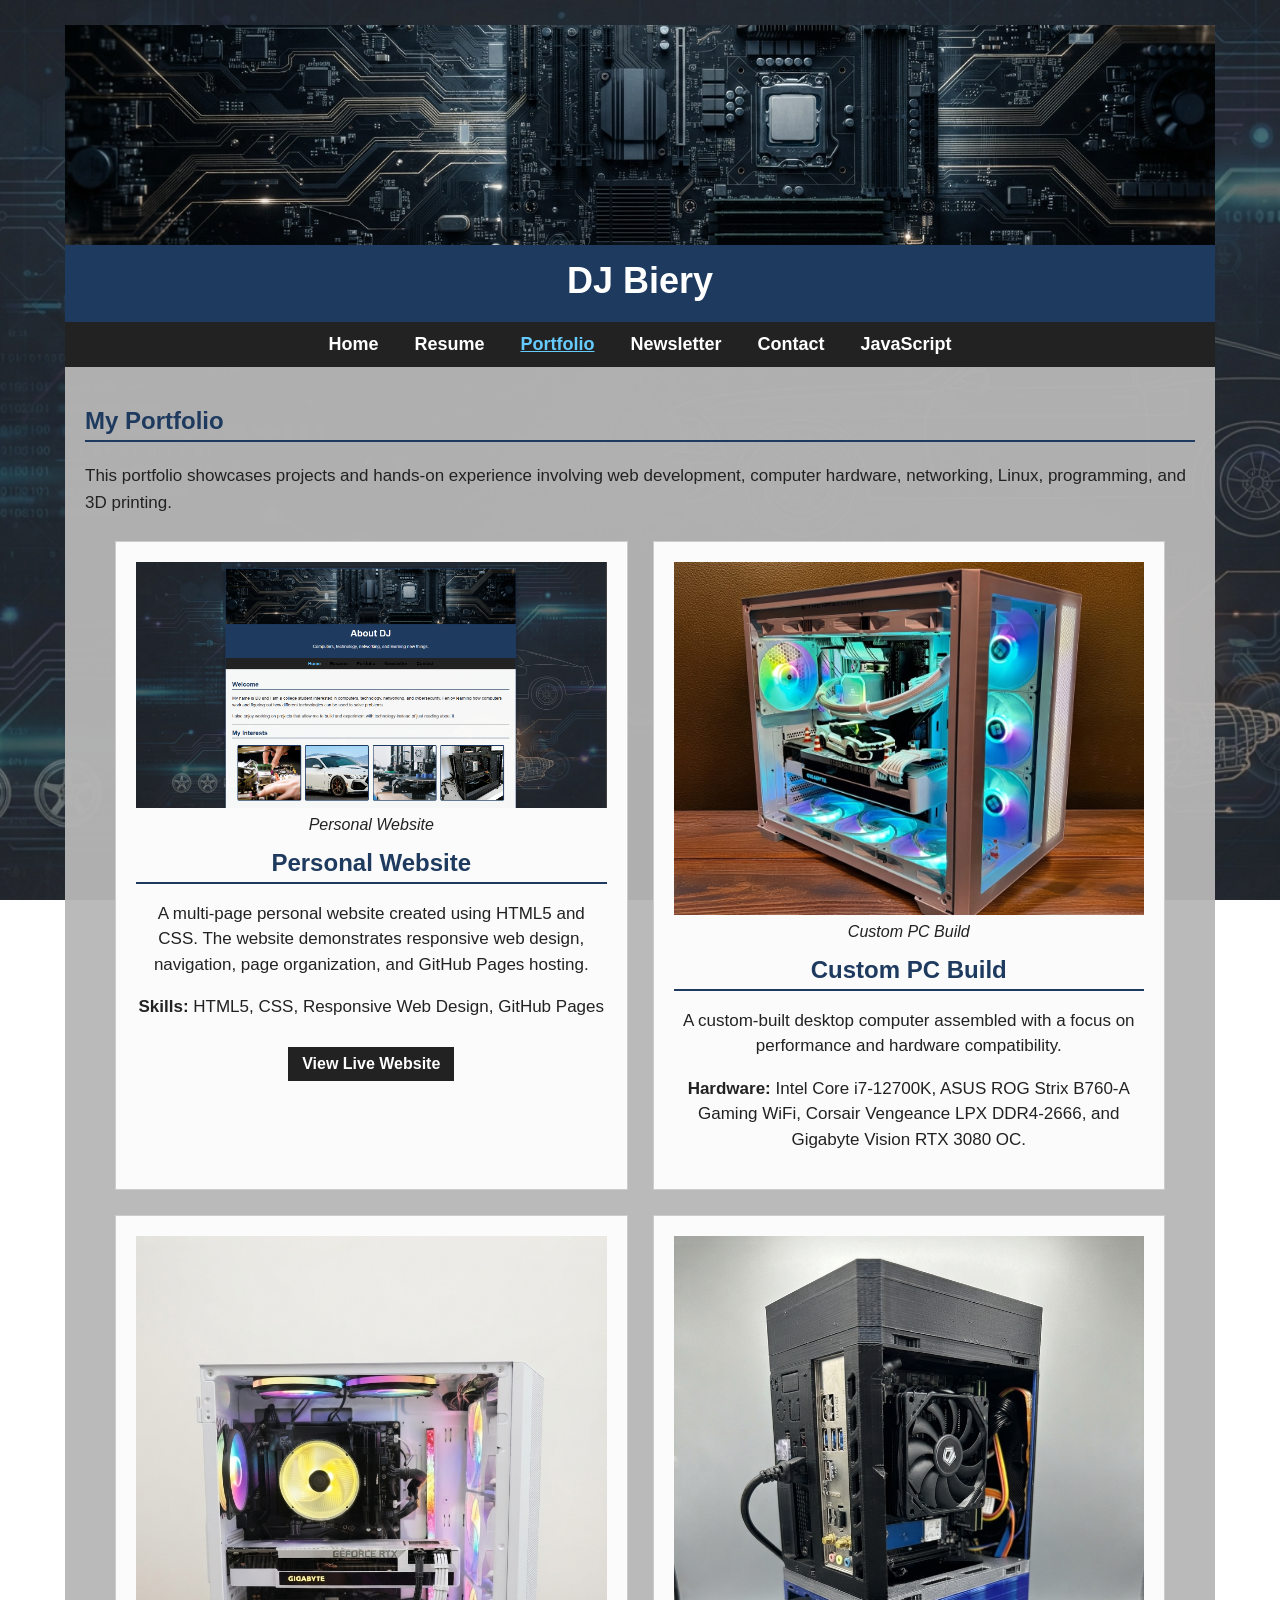
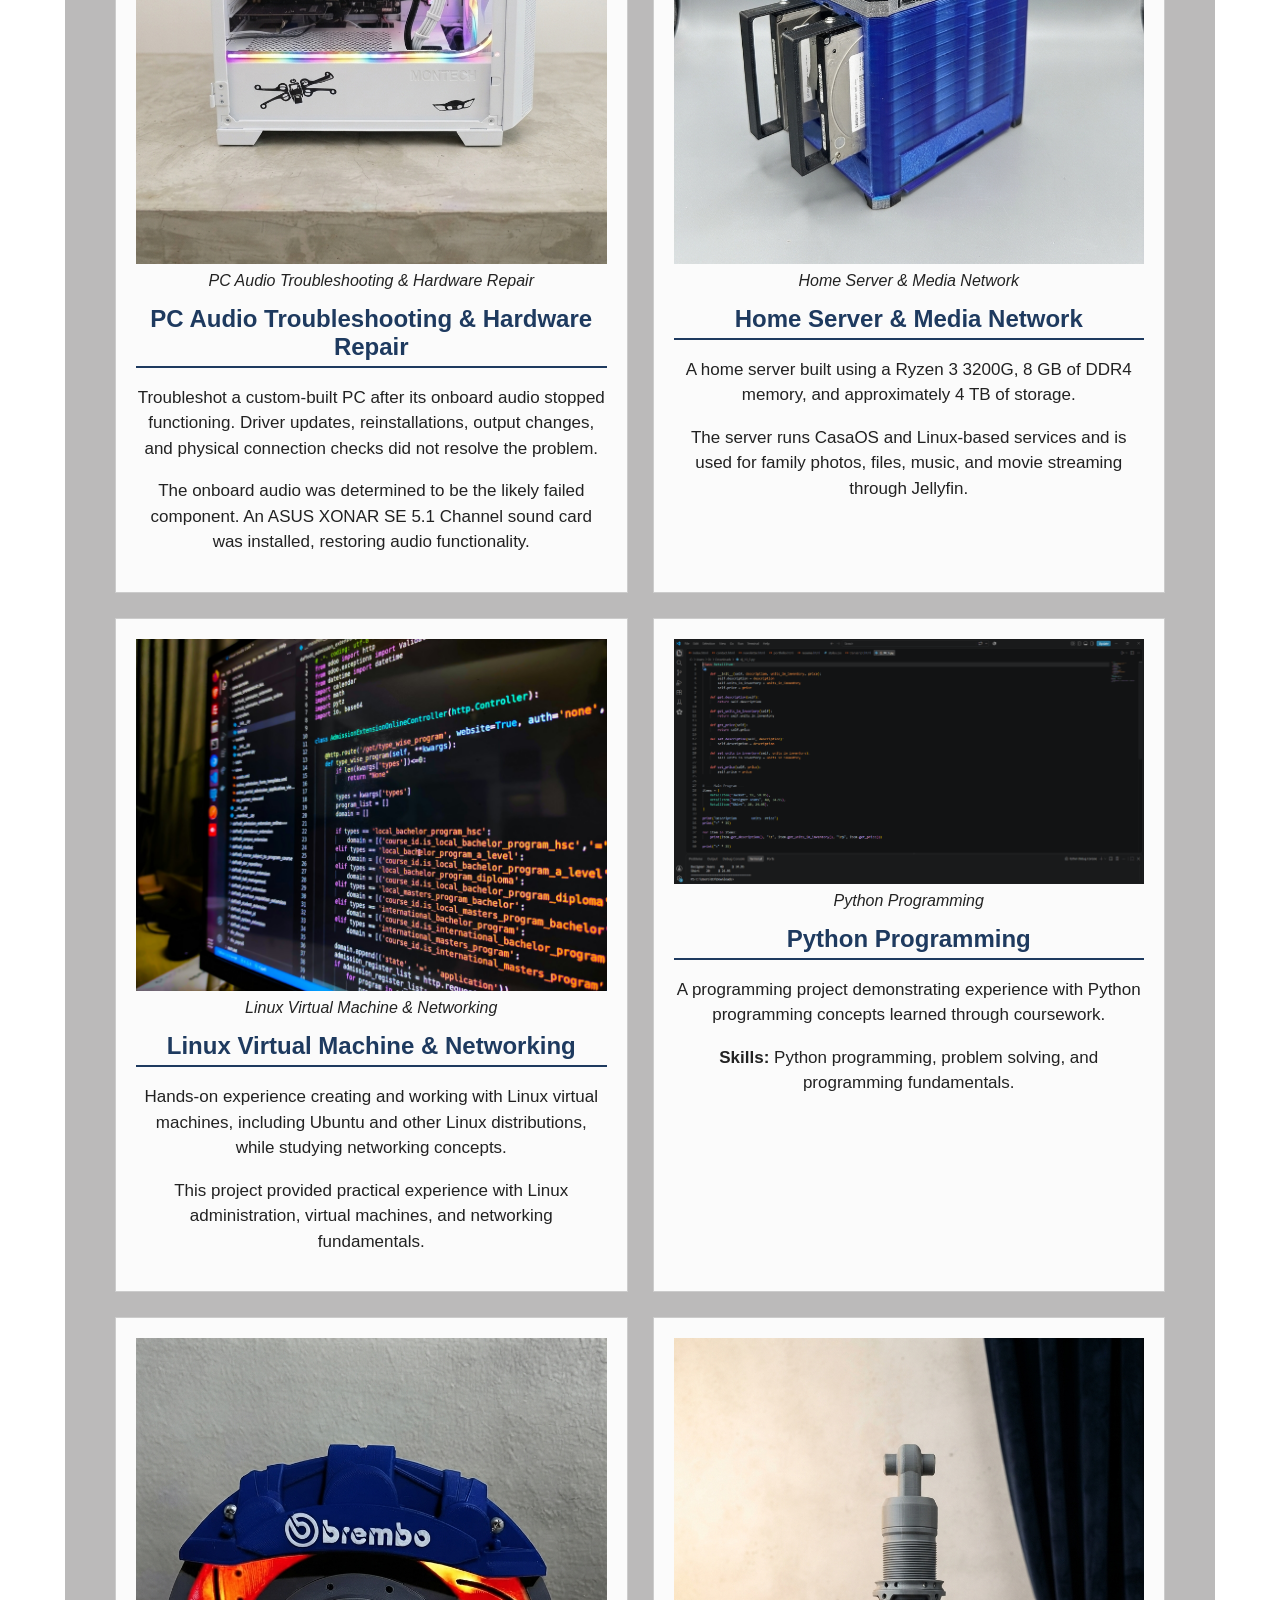
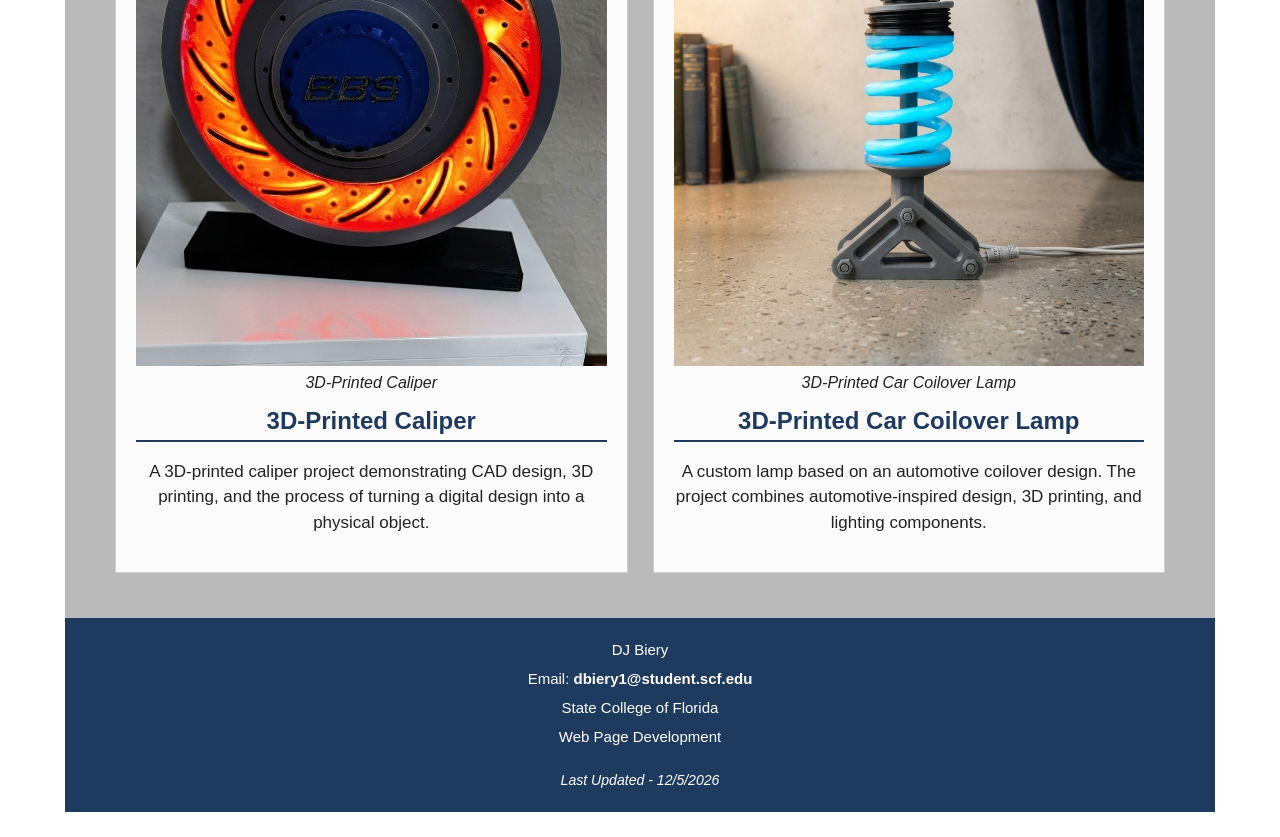
<file: portfolio.html>
<!DOCTYPE html>
<html lang="en">
<head>
    <meta charset="UTF-8">
    <meta name="viewport" content="width=device-width, initial-scale=1.0">

    <title>Portfolio | DJ</title>

    <meta name="description" content="DJ Biery's technology portfolio featuring web development, computer hardware, networking, Linux, Python programming, and 3D printing projects.">

    <meta name="keywords" content="DJ Biery, portfolio, web development, HTML, CSS, computer hardware, networking, Linux, Python, 3D printing">

    <link rel="stylesheet" href="styles.css">

</head>

<body>

    <header>
        <img src="images/technology-foreground.jpg"
             alt="Technology themed banner">

        <h1>DJ Biery</h1>
    </header>

    <nav>
        <ul>
            <li><a href="index.html">Home</a></li>
            <li><a href="resume.html">Resume</a></li>
            <li><a href="portfolio.html" class="selected">Portfolio</a></li>
            <li><a href="newsletter.html">Newsletter</a></li>
            <li><a href="contact.html">Contact</a></li>
            <li><a href="js.html">JavaScript</a></li>
        </ul>
    </nav>

    <main>

        <section>
            <h2>My Portfolio</h2>

            <p>
                This portfolio showcases projects and hands-on experience
                involving web development, computer hardware, networking,
                Linux, programming, and 3D printing.
            </p>
        </section>

        <section class="portfolio-grid">

            <!-- Personal Website -->
            <article class="portfolio-card">
                <figure>
                    <img src="images/portfolio-website.jpg"
                         alt="Personal website project">
                    <figcaption>Personal Website</figcaption>
                </figure>

                <h2>Personal Website</h2>

                <p>
                    A multi-page personal website created using HTML5 and CSS.
                    The website demonstrates responsive web design, navigation,
                    page organization, and GitHub Pages hosting.
                </p>

                <p>
                    <strong>Skills:</strong>
                    HTML5, CSS, Responsive Web Design, GitHub Pages
                </p>

                <a class="project-link"
                   href="https://dbiery1.github.io/index.html"
                   target="_blank"
                   rel="noopener">
                    View Live Website
                </a>
            </article>


            <!-- Custom PC Build -->
            <article class="portfolio-card">
                <figure>
                    <img src="images/portfolio-pc-build.jpg"
                         alt="Custom built desktop computer">
                    <figcaption>Custom PC Build</figcaption>
                </figure>

                <h2>Custom PC Build</h2>

                <p>
                    A custom-built desktop computer assembled with a focus on
                    performance and hardware compatibility.
                </p>

                <p>
                    <strong>Hardware:</strong>
                    Intel Core i7-12700K, ASUS ROG Strix B760-A Gaming WiFi,
                    Corsair Vengeance LPX DDR4-2666, and Gigabyte Vision
                    RTX 3080 OC.
                </p>
            </article>


            <!-- PC Audio Repair -->
            <article class="portfolio-card">
                <figure>
                    <img src="images/portfolio-audio-repair.jpg"
                         alt="PC audio hardware repair project">
                    <figcaption>PC Audio Troubleshooting &amp; Hardware Repair</figcaption>
                </figure>

                <h2>PC Audio Troubleshooting &amp; Hardware Repair</h2>

                <p>
                    Troubleshot a custom-built PC after its onboard audio
                    stopped functioning. Driver updates, reinstallations,
                    output changes, and physical connection checks did not
                    resolve the problem.
                </p>

                <p>
                    The onboard audio was determined to be the likely failed
                    component. An ASUS XONAR SE 5.1 Channel sound card was
                    installed, restoring audio functionality.
                </p>
            </article>


            <!-- Home Server -->
            <article class="portfolio-card">
                <figure>
                    <img src="images/portfolio-home-server.jpg"
                         alt="Home server and media network">
                    <figcaption>Home Server &amp; Media Network</figcaption>
                </figure>

                <h2>Home Server &amp; Media Network</h2>

                <p>
                    A home server built using a Ryzen 3 3200G, 8 GB of DDR4
                    memory, and approximately 4 TB of storage.
                </p>

                <p>
                    The server runs CasaOS and Linux-based services and is
                    used for family photos, files, music, and movie streaming
                    through Jellyfin.
                </p>
            </article>


            <!-- Linux VM -->
            <article class="portfolio-card">
                <figure>
                    <img src="images/portfolio-linux-vm.jpg"
                         alt="Linux virtual machine and networking project">
                    <figcaption>Linux Virtual Machine &amp; Networking</figcaption>
                </figure>

                <h2>Linux Virtual Machine &amp; Networking</h2>

                <p>
                    Hands-on experience creating and working with Linux virtual
                    machines, including Ubuntu and other Linux distributions,
                    while studying networking concepts.
                </p>

                <p>
                    This project provided practical experience with Linux
                    administration, virtual machines, and networking
                    fundamentals.
                </p>
            </article>


            <!-- Python -->
            <article class="portfolio-card">
                <figure>
                    <img src="images/portfolio-python.jpg"
                         alt="Python programming project">
                    <figcaption>Python Programming</figcaption>
                </figure>

                <h2>Python Programming</h2>

                <p>
                    A programming project demonstrating experience with Python
                    programming concepts learned through coursework.
                </p>

                <p>
                    <strong>Skills:</strong>
                    Python programming, problem solving, and programming
                    fundamentals.
                </p>
            </article>


            <!-- 3D Printed Caliper -->
            <article class="portfolio-card">
                <figure>
                    <img src="images/portfolio-brake-led-lamp.jpg"
                         alt="3D printed caliper">
                    <figcaption>3D-Printed Caliper</figcaption>
                </figure>

                <h2>3D-Printed Caliper</h2>

                <p>
                    A 3D-printed caliper project demonstrating CAD design,
                    3D printing, and the process of turning a digital design
                    into a physical object.
                </p>
            </article>


            <!-- Coilover Lamp -->
            <article class="portfolio-card">
                <figure>
                    <img src="images/portfolio-coilover-lamp.jpg"
                         alt="3D printed car coilover lamp">
                    <figcaption>3D-Printed Car Coilover Lamp</figcaption>
                </figure>

                <h2>3D-Printed Car Coilover Lamp</h2>

                <p>
                    A custom lamp based on an automotive coilover design.
                    The project combines automotive-inspired design,
                    3D printing, and lighting components.
                </p>
            </article>

        </section>

    </main>

            <footer id="contact">

            <p>
                DJ Biery
            </p>

            <p>
                Email: <a href="mailto:dbiery1@student.scf.edu">
                    dbiery1@student.scf.edu
                </a>
            </p>

            <p>
                State College of Florida
            </p>

            <p>
                Web Page Development
            </p>
        <p class="last-updated">
    <script>
        var update = new Date(document.lastModified);

        document.write("Last Updated - " +
            (update.getMonth() + 1) + "/" +
            update.getDate() + "/" +
            update.getFullYear());
    </script>
</p>
        </footer>

<script src="scripts/site-interactions.js"></script>
</body>
</html>
</file>
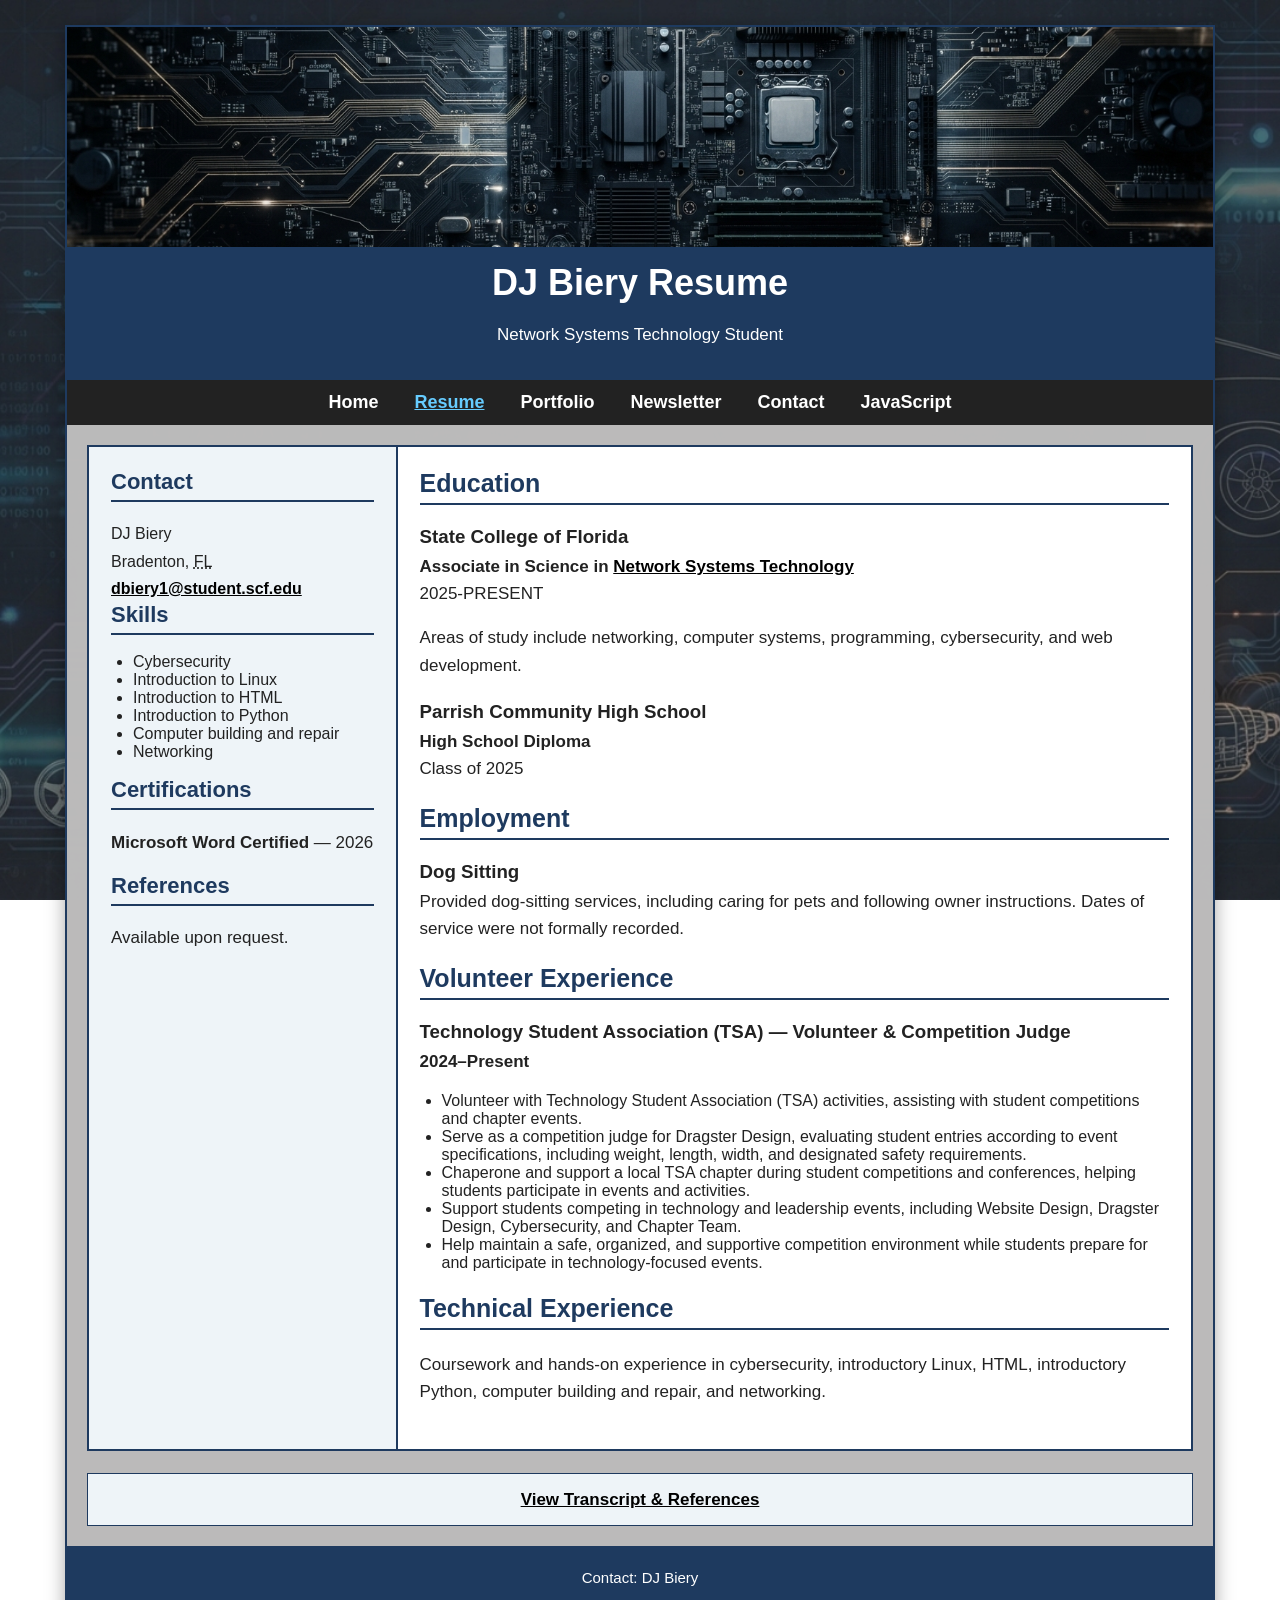
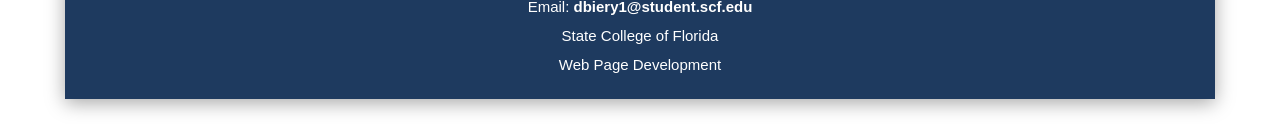
<file: resume.html>
<!DOCTYPE html>
<html lang="en">
<head>
    <meta charset="utf-8">
    <title>DJ Biery Resume</title>
    <meta name="author" content="DJ Biery">
    <meta name="description" content="Online resume for DJ Biery, a college student focused on networking, computer systems, technology, and cybersecurity.">
    <meta name="viewport" content="width=device-width, initial-scale=1.0">
    <link href="styles.css" rel="stylesheet" type="text/css">
</head>

<body>
    <div id="wrapper">

        <header id="top">
            <img src="images/technology-foreground.jpg" alt="Technology themed banner">
            <h1>DJ Biery Resume</h1>
            <p>Network Systems Technology Student</p>
        </header>

        <nav>
            <ul>
                <li><a href="index.html">Home</a></li>
                <li><a href="resume.html" class="selected">Resume</a></li>
                <li><a href="portfolio.html">Portfolio</a></li>
                <li><a href="newsletter.html">Newsletter</a></li>
                <li><a href="contact.html">Contact</a></li>
                <li><a href="js.html">JavaScript</a></li>
            </ul>
        </nav>

        <main>
            <div class="resume-columns">

                <aside class="resume-sidebar">
                    <h2>Contact</h2>
                    <address class="resume-contact">
                        DJ Biery<br>
                        Bradenton, <abbr title="Florida">FL</abbr><br>
                        <a href="mailto:dbiery1@student.scf.edu">dbiery1@student.scf.edu</a>
                    </address>

                    <h2>Skills</h2>
                    <ul class="resume-list">
                        <li>Cybersecurity</li>
                        <li>Introduction to Linux</li>
                        <li>Introduction to HTML</li>
                        <li>Introduction to Python</li>
                        <li>Computer building and repair</li>
                        <li>Networking</li>
                    </ul>

                    <h2>Certifications</h2>
                    <p>
                        <strong>Microsoft Word Certified</strong> — 2026
                    </p>

                    <h2>References</h2>
                    <p>Available upon request.</p>
                </aside>

                <section class="resume-content">
                    <h2>Education</h2>

                    <div class="resume-entry">
                        <h3>State College of Florida</h3>
                        <p>
                        <strong>Associate in Science in
                            <a href="https://www.scf.edu/programs/network-systems-technology/" target="_blank" rel="noopener">
                            Network Systems Technology
                            </a>
                        </strong><br>
                            2025-PRESENT
                        </p>
                        <p>
                            Areas of study include networking, computer systems,
                            programming, cybersecurity, and web development.
                        </p>
                    </div>

                    <div class="resume-entry">
                        <h3>Parrish Community High School</h3>
                        <p>
                            <strong>High School Diploma</strong><br>
                            Class of 2025
                        </p>
                    </div>

                    <h2>Employment</h2>
                    <div class="resume-entry">
                        <h3>Dog Sitting</h3>
                        <p>
                            Provided dog-sitting services, including caring for
                            pets and following owner instructions. Dates of
                            service were not formally recorded.
                        </p>
                    </div>

                    <h2>Volunteer Experience</h2>
                    <div class="resume-entry">
                        <h3>Technology Student Association (TSA) — Volunteer &amp; Competition Judge</h3>
                        <p><strong>2024–Present</strong></p>
                        <ul class="resume-list">
                            <li>Volunteer with Technology Student Association (TSA) activities, assisting with student competitions and chapter events.</li>
                            <li>Serve as a competition judge for Dragster Design, evaluating student entries according to event specifications, including weight, length, width, and designated safety requirements.</li>
                            <li>Chaperone and support a local TSA chapter during student competitions and conferences, helping students participate in events and activities.</li>
                            <li>Support students competing in technology and leadership events, including Website Design, Dragster Design, Cybersecurity, and Chapter Team.</li>
                            <li>Help maintain a safe, organized, and supportive competition environment while students prepare for and participate in technology-focused events.</li>
                        </ul>
                    </div>

                    <h2>Technical Experience</h2>
                    <div class="resume-entry">
                        <p>
                            Coursework and hands-on experience in
                            cybersecurity, introductory Linux, HTML,
                            introductory Python, computer building and repair,
                            and networking.
                        </p>
                    </div>

                </section>

            </div> <!-- close resume-columns -->

            <p class="transcript-link"><a href="transcript.html" target="_blank" rel="noopener">View Transcript &amp; References</a></p>
        </main>

        <footer id="contact">
            <p>Contact: DJ Biery</p>
            <p>
                Email:
                <a href="mailto:dbiery1@student.scf.edu">
                    dbiery1@student.scf.edu
                </a>
            </p>
            <p>State College of Florida</p>
            <p>Web Page Development</p>
        </footer>

    </div> <!-- close wrapper -->
<script src="scripts/site-interactions.js"></script>
</body>
</html>
</file>
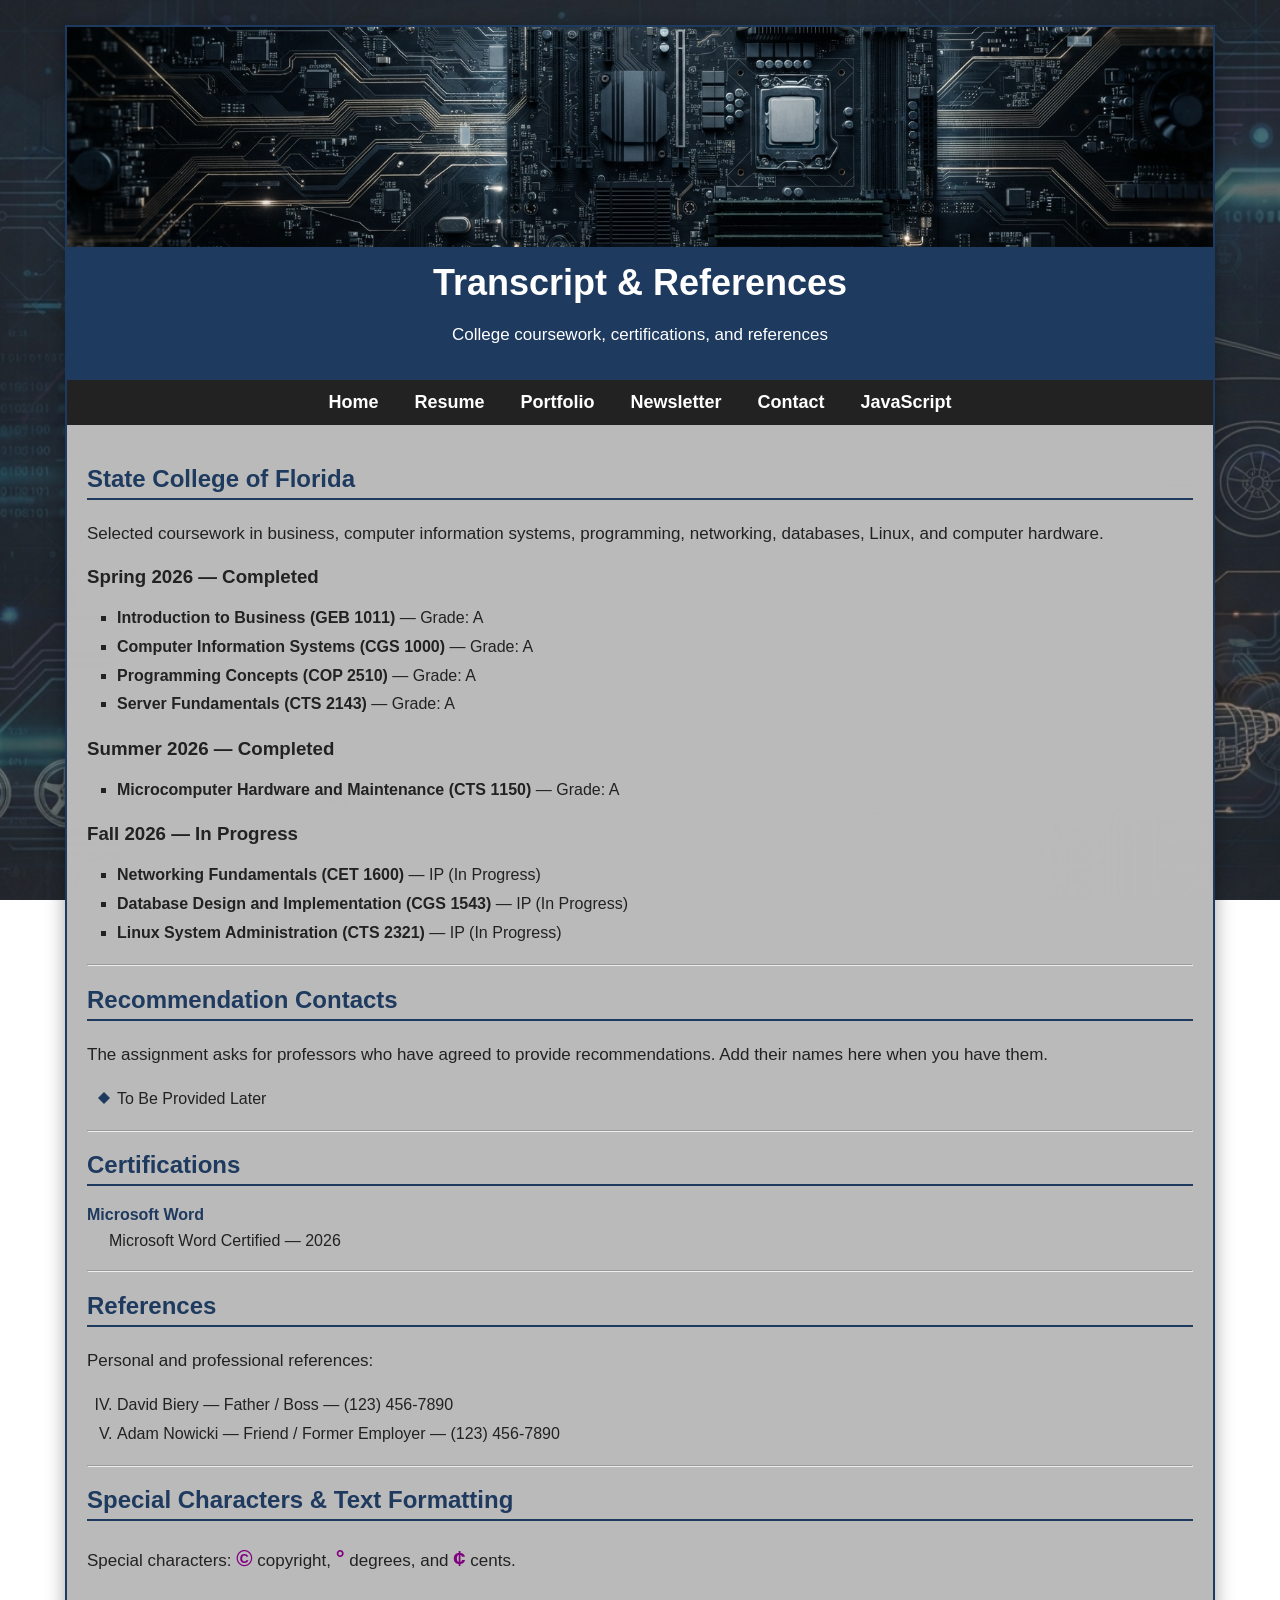
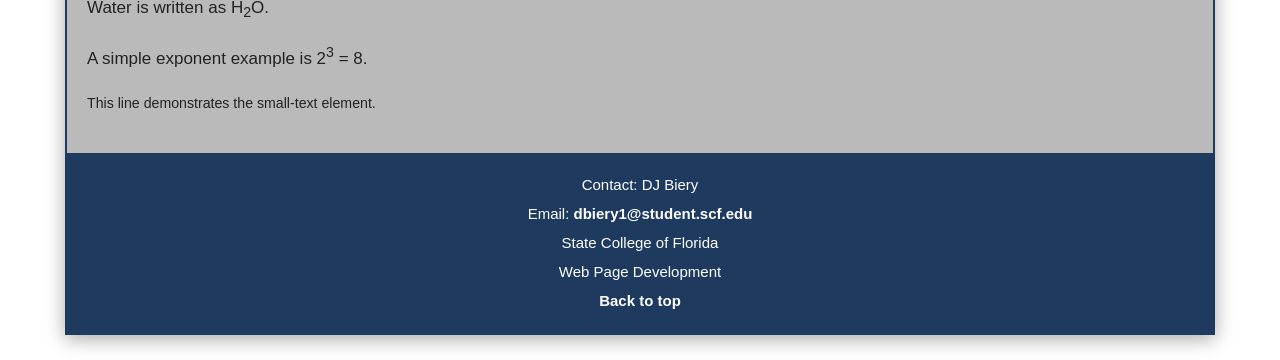
<file: transcript.html>
<!DOCTYPE html>
<html lang="en">
<head>
    <meta charset="UTF-8">
    <meta name="viewport" content="width=device-width, initial-scale=1.0">
    <meta name="author" content="DJ Biery">
    <meta name="description" content="DJ Biery's college coursework, certification, and references.">
    <title>DJ Biery | Transcript &amp; References</title>
    <link href="styles.css" rel="stylesheet" type="text/css">
</head>
<body>
    <!-- Main website contents -->
    <div id="wrapper">
        <header id="top">
            <img src="images/technology-foreground.jpg" alt="Technology themed banner">
            <h1>Transcript &amp; References</h1>
            <p>College coursework, certifications, and references</p>
        </header>

        <nav>
            <ul>
                <li><a href="index.html">Home</a></li>
                <li><a href="resume.html">Resume</a></li>
                <li><a href="portfolio.html">Portfolio</a></li>
                <li><a href="newsletter.html">Newsletter</a></li>
                <li><a href="contact.html">Contact</a></li>
                <li><a href="js.html">JavaScript</a></li>
            </ul>
        </nav>

        <main class="transcript-main">
            <section>
                <h2>State College of Florida</h2>
                <p>Selected coursework in business, computer information systems, programming, networking, databases, Linux, and computer hardware.</p>

                <h3>Spring 2026 — Completed</h3>
                <ul class="course-list">
                    <li><strong>Introduction to Business (GEB 1011)</strong> — Grade: A</li>
                    <li><strong>Computer Information Systems (CGS 1000)</strong> — Grade: A</li>
                    <li><strong>Programming Concepts (COP 2510)</strong> — Grade: A</li>
                    <li><strong>Server Fundamentals (CTS 2143)</strong> — Grade: A</li>
                </ul>

                <h3>Summer 2026 — Completed</h3>
                <ul class="course-list">
                    <li><strong>Microcomputer Hardware and Maintenance (CTS 1150)</strong> — Grade: A</li>
                </ul>

                <h3>Fall 2026 — In Progress</h3>
                <ul class="course-list">
                    <li><strong>Networking Fundamentals (CET 1600)</strong> — IP (In Progress)</li>
                    <li><strong>Database Design and Implementation (CGS 1543)</strong> — IP (In Progress)</li>
                    <li><strong>Linux System Administration (CTS 2321)</strong> — IP (In Progress)</li>
                </ul>
            </section>

            <hr>

            <section>
                <h2>Recommendation Contacts</h2>
                <p>The assignment asks for professors who have agreed to provide recommendations. Add their names here when you have them.</p>
                <ul class="recommendation-list">
                    <li>To Be Provided Later</li>
                </ul>
            </section>

            <hr>

            <section>
                <h2>Certifications</h2>
                <dl class="certification-list">
                    <dt>Microsoft Word</dt>
                    <dd>Microsoft Word Certified — 2026</dd>
                </dl>
            </section>

            <hr>

            <section>
                <h2>References</h2>
                <p>Personal and professional references:</p>
                <ol class="reference-list" type="I" start="4">
                    <li>David Biery — Father / Boss — (123) 456-7890</li>
                    <li>Adam Nowicki — Friend / Former Employer — (123) 456-7890</li>
                </ol>
            </section>

            <hr>

            <section>
                <h2>Special Characters &amp; Text Formatting</h2>
                <p>Special characters: <span class="special-character">&copy;</span> copyright, <span class="special-character">&deg;</span> degrees, and <span class="special-character">&cent;</span> cents.</p>
                <p>Water is written as H<sub>2</sub>O.</p>
                <p>A simple exponent example is 2<sup>3</sup> = 8.</p>
                <p><small>This line demonstrates the small-text element.</small></p>
            </section>
        </main>

        <footer id="contact">
            <p>Contact: DJ Biery</p>
            <p>Email: <a href="mailto:dbiery1@student.scf.edu">dbiery1@student.scf.edu</a></p>
            <p>State College of Florida</p>
            <p>Web Page Development</p>
            <p><a href="#top">Back to top</a></p>
        </footer>
    </div> <!-- close wrapper -->
<script src="scripts/site-interactions.js"></script>
</body>
</html>
</file>
<file: styles.css>
/* Basic page styling */
        * {
            box-sizing: border-box;
        }

        body {
            width: 92%;
            max-width: 1150px;
            margin: 25px auto;
            background-image: url("images/technology-background.jpg");
            background-size: cover;
            background-position: center;
            background-attachment: fixed;
            color: #222222;
            font-family: Arial, Helvetica, sans-serif;
        }

        #wrapper {
            background-color: rgba(255, 255, 255, 0.96);
            border: 2px solid #1e3a5f;
            box-shadow: 0 4px 18px rgba(0, 0, 0, 0.35);
        }

        /* Header and navigation styling */
        header {
            text-align: center;
            background-color: #1e3a5f;
            color: white;
            padding-bottom: 15px;
        }

        header img {
            width: 100%;
            height: 220px;
            object-fit: cover;
            display: block;
        }


        a {
        color: black;
        font-weight: bold;
        text-decoration: underline;
        }

        a:visited {
         color: black;
        }

        a:hover {
        color: black;
        }

        a:active {
        color: black;
        }
        
        h1 {
            font-size: 36px;
            margin: 15px 0 5px 0;
        }

        h2 {
            color: #1e3a5f;
            border-bottom: 2px solid #1e3a5f;
            padding-bottom: 5px;
        }

        nav {
            background-color: #222222;
            text-align: center;
            padding: 0;
        }

        /* Navigation list: supports the rubric's ul/li structure */
        nav ul {
            list-style-type: none;
            margin: 0;
            padding: 0;
            display: flex;
            justify-content: center;
            align-items: stretch;
        }

        nav li {
            margin: 0;
            padding: 0;
        }

        /* Works with both the original direct-link nav and the ul/li nav */
        nav > a {
            display: inline-block;
            color: white;
            text-decoration: none;
            font-size: 18px;
            font-weight: bold;
            margin: 0;
            padding: 12px 18px;
        }

        nav ul a {
            display: block;
            color: white;
            text-decoration: none;
            font-size: 18px;
            font-weight: bold;
            margin: 0;
            padding: 12px 18px;
        }

        nav > a:hover,
        nav ul a:hover {
            color: #66ccff;
            text-decoration: underline;
        }

        nav .selected {
            color: #66ccff;
        }

        main {
            padding: 25px;
        }

        p {
            font-size: 17px;
            line-height: 1.6;
        }

        img {
            max-width: 100%;
            height: auto;
        }

        /* Interest image layout */
        .interest-images {
            text-align: center;
            margin: 20px 0;
        }

        .interest-images a {
            display: inline-block;
            width: 23%;
            margin: 0.5%;
        }

        .interest-images img {
            width: 100%;
            height: 220px;
            object-fit: cover;
            border: 3px solid #1e3a5f;
            border-radius: 6px;
            display: block;
        }

        .interest-images img:hover {
            opacity: 0.8;
        }

        .important {
            color: #1e3a5f;
            font-weight: bold;
        }

        #social {
            background-color: #eeeeee;
            border-top: 2px solid #1e3a5f;
            border-bottom: 2px solid #1e3a5f;
            padding: 15px 25px;
        }

        #social p {
            margin: 0;
        }

        #social a {
            color: #1e3a5f;
            font-weight: bold;
        }

        .svg-box {
            text-align: center;
            margin: 20px 0;
        }

        .tech-svg {
            display: block;
            margin: 0 auto;
        }

        .svg-screen {
            fill: #1e3a5f;
            stroke: #111111;
            stroke-width: 3;
        }

        .svg-display {
            fill: #4ca6d8;
        }

        .svg-stand {
            fill: #1e3a5f;
        }

        .svg-text {
            fill: white;
            font-size: 16px;
            font-weight: bold;
        }

        footer {
            background-color: #1e3a5f;
            color: white;
            text-align: center;
            padding: 15px;
        }

        footer p {
            color: white;
            margin: 5px;
            font-size: 15px;
        }

        footer a {
            color: white;
            text-decoration: none;
        }

         footer a:hover {
            color: #66ccff;
            text-decoration: underline;
         }
        footer span {
        color: white;
         }

        /* Make the layout work better on smaller screens */
        @media screen and (max-width: 700px) {
            body {
                width: 96%;
                margin: 10px auto;
            }

            header img {
                height: 160px;
            }

            nav ul {
                flex-direction: column;
                width: 100%;
            }

            nav li {
                width: 100%;
            }

            nav > a {
                display: block;
                width: 100%;
                box-sizing: border-box;
                margin: 0;
                padding: 12px;
            }

            nav ul a {
                display: block;
                width: 100%;
                box-sizing: border-box;
                margin: 0;
                padding: 12px;
            }

            .interest-images a {
                width: 46%;
                margin: 1%;
            }

            .interest-images img {
                height: 180px;
            }
        }

/* Resume #06 layout */
.resume-columns {
    display: flex;
    gap: 0;
    border: 2px solid #1e3a5f;
    background-color: #ffffff;
}

.resume-sidebar {
    width: 28%;
    padding: 22px;
    background-color: #eef4f8;
    border-right: 2px solid #1e3a5f;
}

.resume-content {
    width: 72%;
    padding: 22px;
}

.resume-sidebar h2,
.resume-content h2 {
    margin-top: 0;
    color: #1e3a5f;
}

.resume-sidebar h2 {
    font-size: 22px;
}

.resume-content h2 {
    font-size: 25px;
}

.resume-entry {
    margin-bottom: 22px;
}

.resume-entry h3 {
    margin-bottom: 5px;
    color: #222222;
}

.resume-entry p {
    margin-top: 5px;
}

.resume-contact {
    font-style: normal;
    line-height: 1.7;
}

.resume-list {
    padding-left: 22px;
}

abbr {
    text-decoration: underline dotted;
    cursor: help;
}

.selected {
    color: #66ccff;
    text-decoration: underline;
}

@media screen and (max-width: 700px) {
    .resume-columns {
        display: block;
    }

    .resume-sidebar,
    .resume-content {
        width: 100%;
    }

    .resume-sidebar {
        border-right: 0;
        border-bottom: 2px solid #1e3a5f;
    }
}


/* Assignment 07: Transcript & Lists */
.transcript-main h3 { color: #222222; margin-bottom: 8px; }
.course-list, .recommendation-list, .reference-list { line-height: 1.8; padding-left: 30px; }
.course-list { list-style-type: square; }
.recommendation-list { list-style-image: url("images/list-bullet.svg"); }
.reference-list { list-style-type: upper-roman; }
.certification-list dt { font-weight: bold; color: #1e3a5f; margin-top: 12px; }
.certification-list dd { margin: 4px 0 12px 22px; line-height: 1.6; }
.transcript-note { font-size: 0.9em; color: #555555; font-style: italic; }
.special-character { color: purple; font-weight: bold; font-size: 1.3em; }
.transcript-link { margin: 22px 0 0; padding: 12px; text-align: center; border: 1px solid #1e3a5f; background-color: #eef4f8; }
@media screen and (max-width: 700px) {
    .transcript-main { padding: 18px; }
    .course-list, .recommendation-list, .reference-list { padding-left: 24px; }
}

/* ========================================
   PORTFOLIO PAGE
   ======================================== */


   /* Portfolio main content */
main {
    background-color: rgba(184, 183, 183, 0.95);
    padding: 20px;
    box-sizing: border-box;
}

.portfolio-grid {
    display: grid;
    grid-template-columns: 1fr;
    gap: 25px;
    width: 100%;
    max-width: 1050px;
    margin: 25px auto;
}

.portfolio-card {
    background-color: rgba(255, 255, 255, 0.95);
    padding: 20px;
    box-sizing: border-box;
    text-align: center;
    border: 1px solid #ccc;
}

.portfolio-card figure {
    margin: 0;
    width: 100%;
}

.portfolio-card img {
    display: block;
    width: 100%;
    max-width: 500px;
    height: auto;
    margin: 0 auto;
}

.portfolio-card figcaption {
    margin-top: 8px;
    font-style: italic;
}

.portfolio-card h2 {
    margin-top: 15px;
    margin-bottom: 10px;
}

.portfolio-card p {
    line-height: 1.5;
}

/* Live website link */

.project-link {
    display: inline-block;
    margin-top: 10px;
    padding: 8px 14px;
    background-color: #222;
    color: #ffffff;
    text-decoration: none;
    font-weight: bold;
}

.project-link:hover {
    background-color: #66ccff;
    color: #111111;
}

/* Selected navigation link */

nav ul a.selected {
    color: #66ccff;
    text-decoration: underline;
}


/* ========================================
   RESPONSIVE PORTFOLIO
   ======================================== */

@media only screen and (min-width: 720px) {

    .portfolio-grid {
        grid-template-columns: repeat(2, minmax(0, 1fr));
    }

}


/* Assignment 09 - Newsletter */
.newsletter-heading {
    text-align: center;
}

.newsletter-title {
    color: #1e3a5f;
    font-family: Georgia, "Times New Roman", serif;
    font-size: 32px;
    font-weight: bold;
    margin: 5px 0;
}

.newsletter-date {
    color: #555555;
    font-size: 18px;
    margin: 5px 0;
}

.newsletter-byline {
    color: #4ca6d8;
    font-size: 18px;
    font-weight: bold;
    margin: 5px 0 15px 0;
}

.newsletter-heading hr {
    width: 82%;
    border: 0;
    border-top: 4px solid #4ca6d8;
    border-bottom: 2px solid #1e3a5f;
    height: 7px;
    margin: 15px auto 25px auto;
}

.newsletter-infobar {
    background: linear-gradient(90deg, #1e3a5f, #222222);
    color: white;
    padding: 16px 22px;
    margin: 0 0 25px 0;
    text-align: center;
    border-left: 6px solid #66ccff;
    border-radius: 4px;
}

.newsletter-infobar h2 {
    color: white;
    border: 0;
    margin: 0 0 5px 0;
}

.newsletter-infobar p {
    margin: 5px 0;
}

.newsletter-intro,
.newsletter-build,
.newsletter-after,
.newsletter-final {
    margin-bottom: 30px;
}

.newsletter-intro p,
.newsletter-after p,
.newsletter-final p {
    text-align: justify;
}

.newsletter-intro h2 {
    text-shadow: 1px 1px 1px #bbbbbb;
}

.newsletter-image {
    max-width: 720px;
    margin: 25px auto;
    text-align: center;
}

.newsletter-image img {
    width: 100%;
    max-height: 420px;
    object-fit: cover;
    border: 3px solid #1e3a5f;
    border-radius: 6px;
}

.newsletter-image figcaption {
    color: #555555;
    font-size: 14px;
    margin-top: 8px;
}

blockquote {
    margin: 20px 25px;
    padding: 18px 25px;
    background-color: #eef4f8;
    border-left: 5px solid #4ca6d8;
    text-align: justify;
    line-height: 1.7;
    font-size: 17px;
}

blockquote:first-letter {
    font-size: 1.8em;
    font-weight: bold;
    color: #1e3a5f;
}

.box {
    border: 3px solid #1e3a5f;
    background-color: #f5f8fa;
    padding: 20px 25px;
    margin: 25px 0;
    box-shadow: 0 3px 10px rgba(0, 0, 0, 0.18);
}

.box h3 {
    color: #1e3a5f;
    border-bottom: 2px solid #4ca6d8;
    padding-bottom: 5px;
}

.pc-checklist {
    padding-left: 32px;
    list-style-image: url("images/pc-bullet.svg");
}

.pc-checklist li {
    padding: 5px 0;
    line-height: 1.5;
}

.after-list {
    padding-left: 28px;
}

.after-list li {
    margin-bottom: 8px;
    line-height: 1.5;
}

.newsletter-final {
    border-top: 2px solid #1e3a5f;
    padding-top: 10px;
}

/* Assignment 09 navigation states */
nav a {
    transition: color 0.2s ease, text-shadow 0.2s ease;
}

nav a:hover {
    color: #66ccff;
    text-decoration: underline;
}

nav a .selected {
    color: #66ccff;
    text-decoration: underline;
    text-shadow: 0 0 6px rgba(102, 204, 255, 0.45);
}

@media screen and (max-width: 700px) {
    .newsletter-title {
        font-size: 27px;
    }

    .newsletter-image {
        max-width: 100%;
    }

    blockquote {
        margin: 20px 5px;
        padding: 15px;
    }

    .box {
        padding: 15px;
    }
}

/* Assignment 10 - Contact Table */

.contact-table {
    width: 92%;
    max-width: 760px;
    margin: 35px auto;
    border-collapse: separate;
    border-spacing: 0;
    border: 2px solid #1e3a5f;
    border-radius: 10px;
    overflow: hidden;
    background-color: rgba(255, 255, 255, 0.97);
    box-shadow: 0 6px 18px rgba(0, 0, 0, 0.25);
}

.contact-table th {
    padding: 20px;
    text-align: center;
    background: linear-gradient(135deg, #1e3a5f, #285b82);
    color: white;
    font-family: Georgia, "Times New Roman", serif;
    font-size: 26px;
    letter-spacing: 0.5px;
    border-bottom: 3px solid #66ccff;
}

.contact-table td {
    padding: 15px 18px;
    border-bottom: 1px solid rgba(30, 58, 95, 0.18);
}

.contact-table tr:last-child td {
    border-bottom: none;
}

.contact-table tr:nth-child(even) td {
    background-color: rgba(102, 204, 255, 0.07);
}

.contact-table tr:hover td {
    background-color: rgba(102, 204, 255, 0.14);
}

.contact-table .field-label {
    width: 32%;
    text-align: right;
    font-weight: bold;
    color: #1e3a5f;
    padding-right: 25px;
}

.contact-table td:not(.field-label) {
    color: #555;
    font-style: italic;
}

.required {
    color: #d62828;
    font-weight: bold;
    font-size: 18px;
}

@media screen and (max-width: 700px) {
    .contact-table {
        width: 100%;
        margin: 25px auto;
    }

    .contact-table th {
        font-size: 22px;
        padding: 16px;
    }

    .contact-table td {
        padding: 12px 10px;
    }

    .contact-table .field-label {
        width: 35%;
        padding-right: 12px;
    }
}

/* Assignment 11 - Form Controls */

.contact-table input[type="text"],
.contact-table input[type="email"],
.contact-table select,
.contact-table textarea {
    width: 90%;
    max-width: 450px;
    padding: 10px;
    border: 2px solid #b8c7d1;
    border-radius: 5px;
    background-color: white;
    font-family: Arial, sans-serif;
    font-size: 15px;
    box-sizing: border-box;
}

.contact-table input[type="text"]:focus,
.contact-table input[type="email"]:focus,
.contact-table select:focus,
.contact-table textarea:focus {
    border-color: #66ccff;
    outline: none;
    box-shadow: 0 0 5px rgba(102, 204, 255, 0.45);
}

.contact-table input[type="radio"],
.contact-table input[type="checkbox"] {
    margin-right: 5px;
}

.contact-table input[type="submit"],
.contact-table input[type="reset"] {
    padding: 10px 22px;
    margin-right: 8px;
    border: none;
    border-radius: 5px;
    font-weight: bold;
    cursor: pointer;
}

.contact-table input[type="submit"] {
    background-color: #1e3a5f;
    color: white;
}

.contact-table input[type="reset"] {
    background-color: #d9e2e8;
    color: #1e3a5f;
}

.contact-table input[type="submit"]:hover,
.contact-table input[type="reset"]:hover {
    box-shadow: 0 0 7px rgba(102, 204, 255, 0.55);
}

.contact-table textarea {
    resize: vertical;
}

nav ul a,
nav > a,
nav ul a:visited,
nav > a:visited {
    color: white;
}

nav ul a:hover,
nav > a:hover {
    color: #66ccff;
}

nav ul a.selected,
nav > a.selected {
    color: #66ccff;
}


/* Assignment #12 - JavaScript page */

.javascript-main {
    padding: 25px;
}

.javascript-main > h2 {
    color: #1e3a5f;
    font-size: 28px;
}

.javascript-example {
    margin: 25px 0;
    padding: 20px;
    border: 2px solid #1e3a5f;
    border-left: 6px solid #4ca6d8;
    border-radius: 8px;
    background-color: rgba(255,255,255,0.96);
    box-shadow: 0 3px 10px rgba(0,0,0,0.12);
}

.javascript-example h2 {
    margin-top: 0;
    color: #1e3a5f;
}

.javascript-example button,
.js-demo-link {
    display: inline-block;
    margin: 7px 5px 7px 0;
    padding: 10px 16px;
    border: none;
    border-radius: 6px;
    background-color: #1e3a5f;
    color: white;
    font-weight: bold;
    text-decoration: none;
    cursor: pointer;
}

.javascript-example button:hover,
.js-demo-link:hover {
    background-color: #66ccff;
    color: #1e3a5f;
}

.javascript-example input {
    display: block;
    width: 100%;
    max-width: 320px;
    box-sizing: border-box;
    margin: 6px 0 14px;
    padding: 9px;
    border: 1px solid #9aabb8;
    border-radius: 4px;
}

.javascript-example label {
    display: block;
    margin-top: 10px;
    font-weight: bold;
    color: #1e3a5f;
}

.js-result,
.tip-display {
    margin-top: 14px;
    padding: 13px;
    border-left: 4px solid #4ca6d8;
    background-color: #eef4f8;
    color: #1e3a5f;
    font-weight: bold;
}

.last-updated {
    color: #555;
    font-size: 0.88em;
}

.js-slideshow {
    margin: 15px auto;
    text-align: center;
}

.js-slideshow img {
    display: block;
    width: 100%;
    max-width: 620px;
    max-height: 360px;
    margin: auto;
    object-fit: contain;
    border: 3px solid #1e3a5f;
    border-radius: 6px;
}

.js-slideshow figcaption {
    margin-top: 8px;
    font-weight: bold;
    color: #1e3a5f;
}

.js-controls {
    text-align: center;
}

/* JavaScript-triggered navigation bounce */

@keyframes jsNavBounce {
    0% {
        transform: translateY(0);
    }

    35% {
        transform: translateY(-8px);
    }

    65% {
        transform: translateY(2px);
    }

    100% {
        transform: translateY(0);
    }
}

nav a.js-nav-bounce {
    animation: jsNavBounce 0.42s ease;
}

@media screen and (max-width: 700px) {

    .javascript-main {
        padding: 16px;
    }

    .javascript-example {
        padding: 15px;
    }
}

footer p.last-updated {
    color: #ffffff !important;
    font-style: italic;
    margin-top: 20px;
}


/* 13 MEDIA DEMONSTRATION PAGE */

.media-main {
    width: 92%;
    margin: 30px auto;
}

.media-intro {
    text-align: justify;
    line-height: 1.7;
    margin-bottom: 30px;
}

.media-list {
    padding-left: 35px;
}

.media-list > li {
    background-color: rgba(255, 255, 255, 0.96);
    border: 2px solid #1e3a5f;
    border-radius: 10px;
    padding: 22px;
    margin-bottom: 30px;
    box-shadow: 0 5px 14px rgba(0, 0, 0, 0.18);
}

.media-map-image {
    max-width: 100%;
    height: auto;
    display: block;
    margin: 15px auto;
}

.media-map-container {
    position: relative;
    width: 100%;
    max-width: 350px;
    margin: 15px auto;
}

.media-map-container img {
    display: block;
    width: 100%;
    height: auto;
}

.home-map-hotspot {
    position: absolute;
    left: 12.5%;
    top: 12.5%;
    width: 75%;
    height: 75%;
    display: block;
    cursor: pointer;
    background: transparent;
    border: none;
}

.home-map-hotspot:hover {
    background: rgba(0, 170, 255, 0.15);
    outline: 2px solid #00aaff;
}

.media-list h2 {
    color: #1e3a5f;
    margin-top: 0;
}

.media-list p {
    line-height: 1.6;
}

.media-list audio,
.media-list video {
    display: block;
    width: 100%;
    max-width: 350px;
    margin: 20px auto;
}

.media-list video {
    border-radius: 15px;
}

.media-gif {
    display: block;
    width: 100%;
    max-width: 350px;
    height: auto;
    margin: 20px auto;
    border-radius: 15px;
}

.media-slideshow {
    text-align: center;
    margin: 20px auto;
}

.media-slideshow img {
    display: block;
    width: 100%;
    max-width: 650px;
    height: auto;
    margin: 0 auto;
    border-radius: 8px;
}

.slideshow-controls {
    display: flex;
    justify-content: center;
    gap: 15px;
    margin-top: 15px;
}

.slideshow-controls button {
    background-color: #1e3a5f;
    color: white;
    border: none;
    border-radius: 8px;
    padding: 10px 20px;
    cursor: pointer;
    transition: background-color 0.2s ease;
}

.slideshow-controls button:hover {
    background-color: #285b82;
}

.youtube-container {
    position: relative;
    width: 100%;
    max-width: 700px;
    aspect-ratio: 16 / 9;
    margin: 20px auto;
}

.youtube-container iframe {
    width: 100%;
    height: 100%;
    border: 0;
    border-radius: 8px;
}

@media screen and (max-width: 700px) {
    .media-main {
        width: 95%;
    }

    .media-list {
        padding-left: 25px;
    }

    .media-list > li {
        padding: 15px;
    }
}

/*04 SlideShow Media.html*/
.media-slideshow {
    max-width: 650px;
    margin: 20px auto;
    text-align: center;
}

.media-slideshow img {
    display: block;
    width: 100%;
    max-height: 400px;
    object-fit: contain;
    margin: 0 auto;
}

#media-caption {
    font-weight: bold;
    margin: 12px 0;
}

.slideshow-controls {
    display: flex;
    justify-content: center;
    gap: 12px;
}

.slideshow-controls button {
    padding: 10px 20px;
    cursor: pointer;
}
</file>
